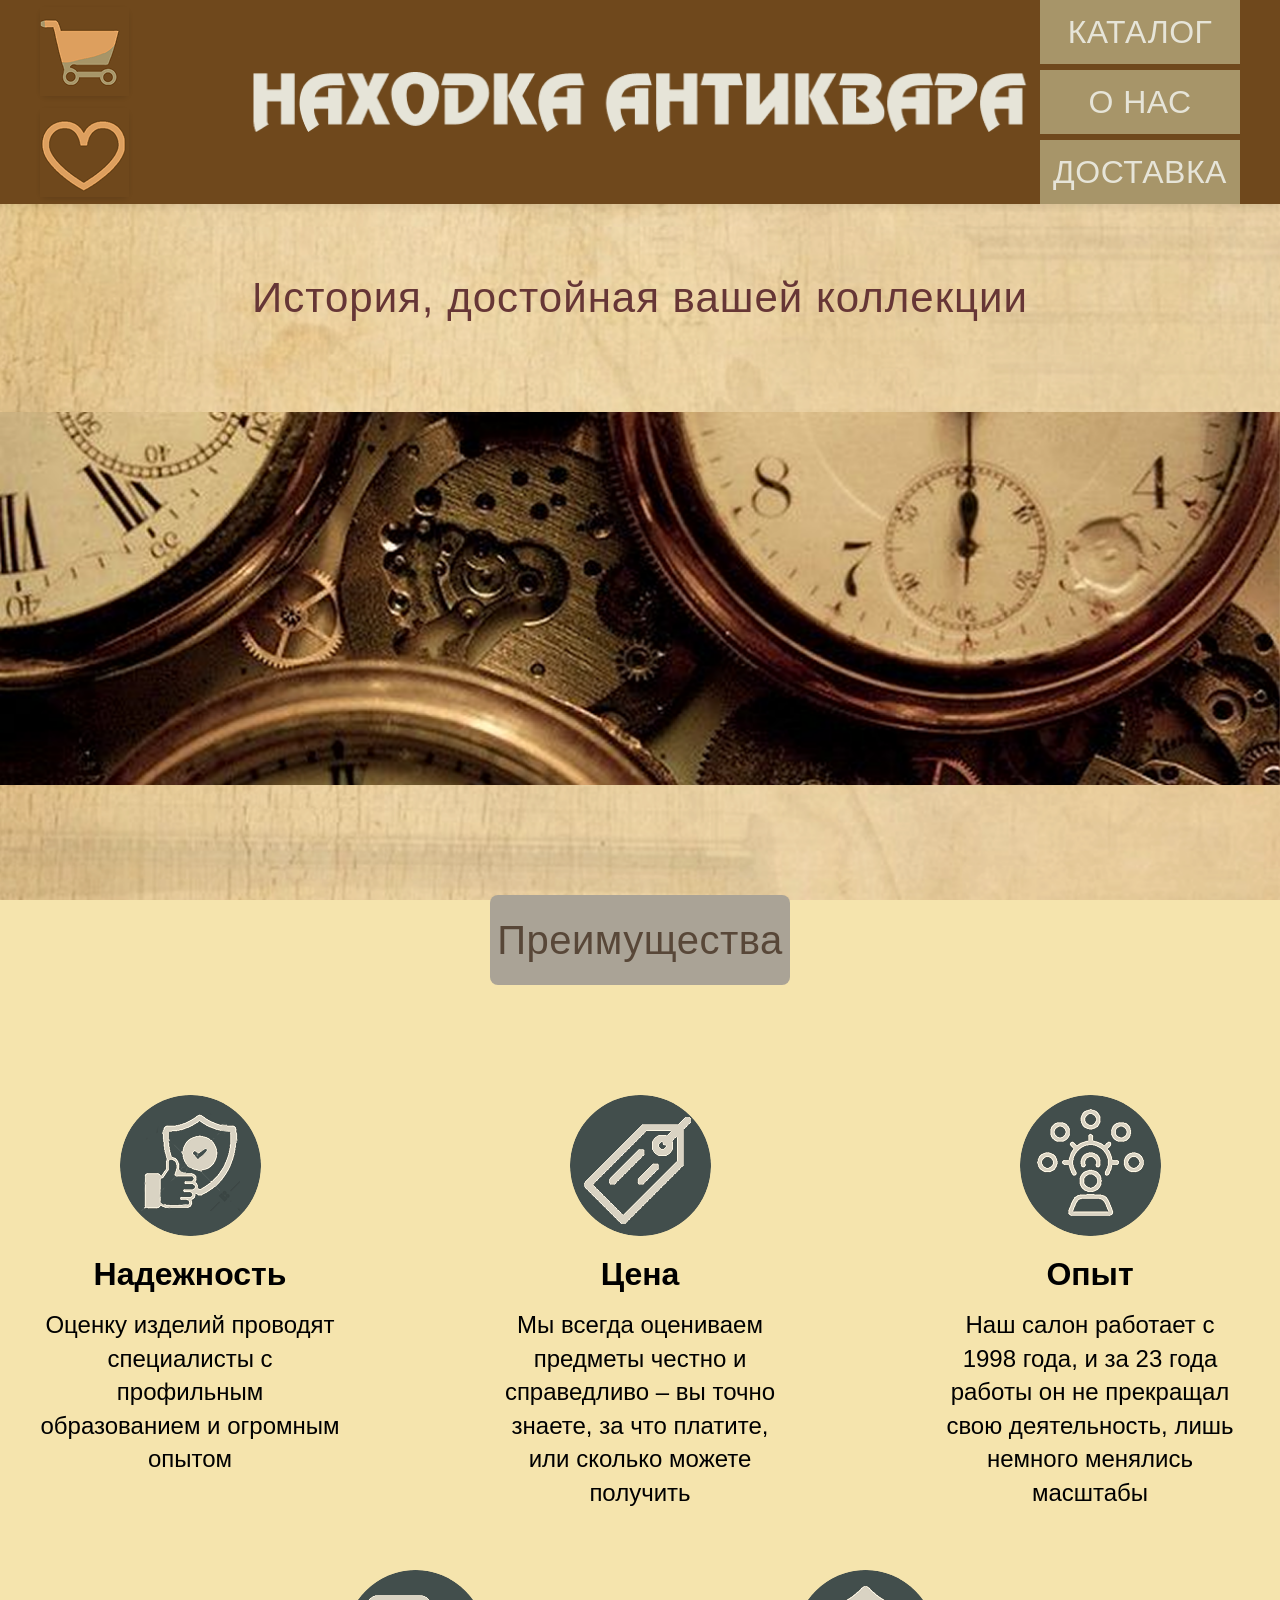
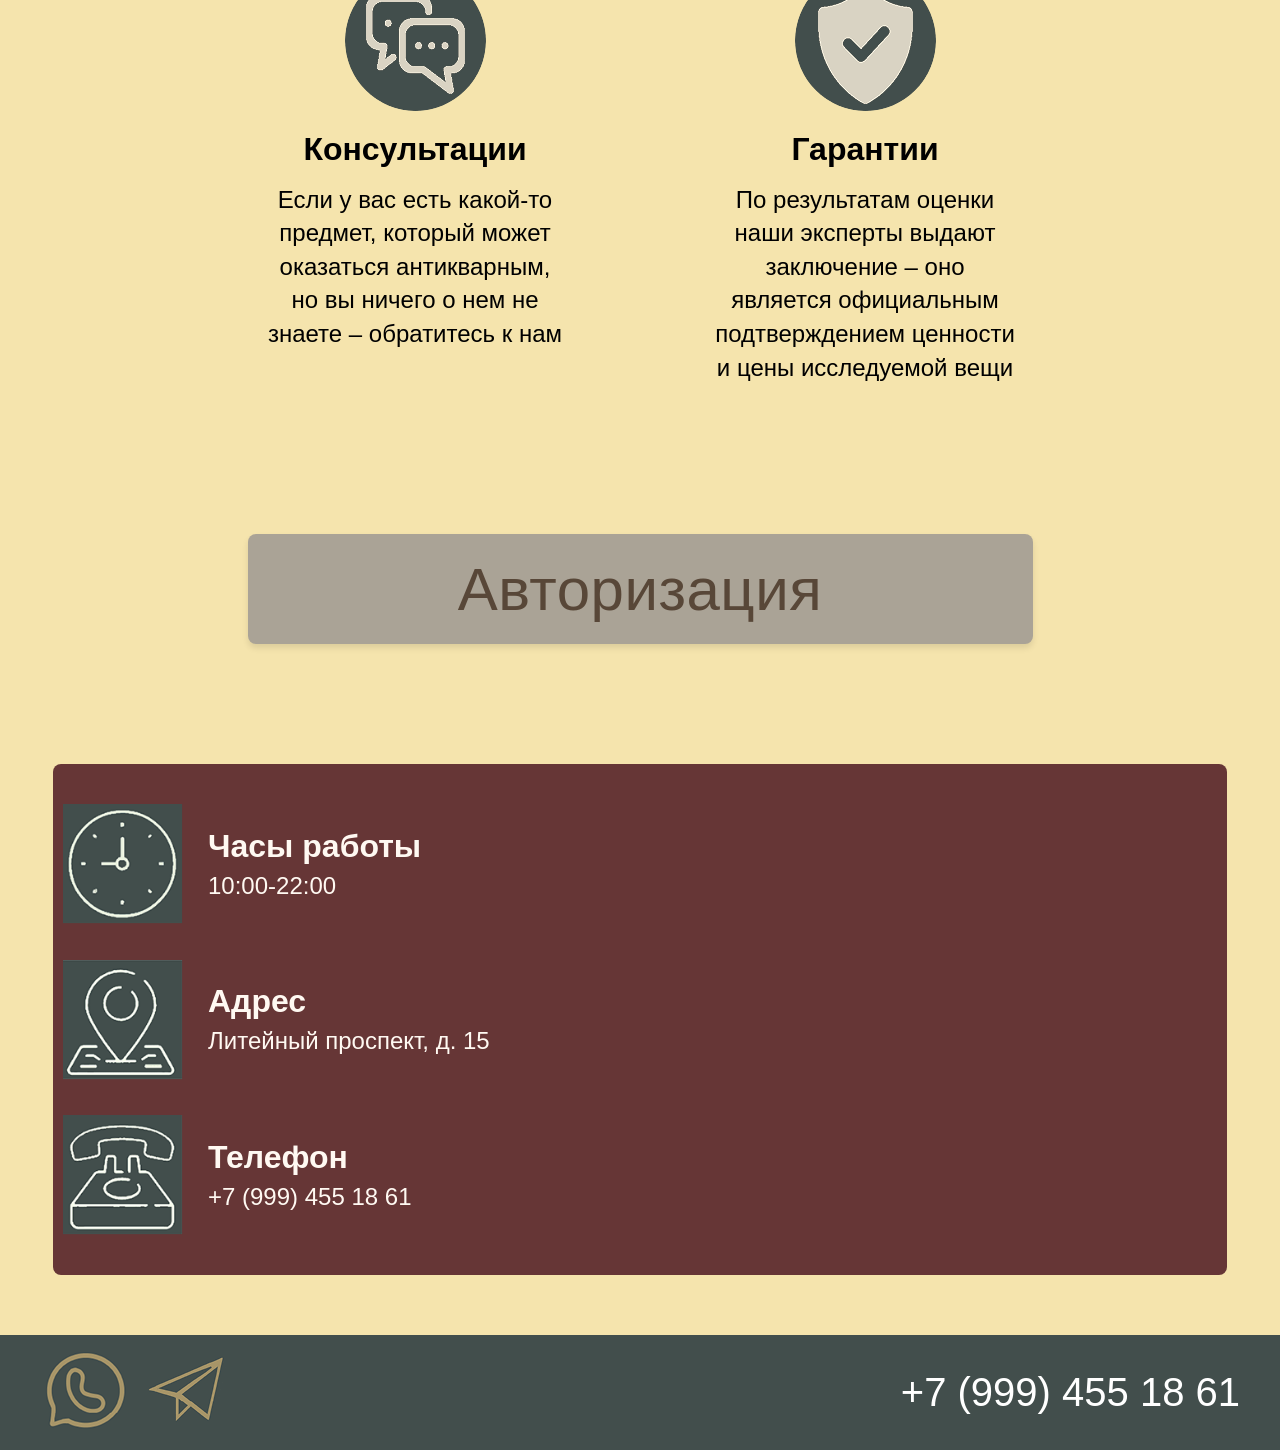
<file: index.html>
<!DOCTYPE html>
<html lang="ru">
<head>
    <meta charset="UTF-8">
    <meta name="viewport" content="width=device-width, initial-scale=1.0, maximum-scale=1.0, user-scalable=yes">
    <title>Главная страница</title>
    <link rel="stylesheet" href="styles.css">
</head>
<body>
    <!-- Шапка сайта -->
    <header class="header">
        <div class="left-buttons">
            <a href="cart.html" class="icon-btn" aria-label="Корзина" style="text-decoration: none;">
    <img src="images/basket.png" alt="basket">
</a>
           <a href="favorites.html" class="icon-btn" aria-label="Избранное" style="text-decoration: none;">
    <img src="images/like.png" alt="like">
</a>
        </div>

        <div class="logo-container">
            <img src="images/logo.png" alt="Логотип">
        </div>

       <div class="right-buttons">
    <a href="catalog.html" style="text-decoration: none;">
        <button class="text-btn">Каталог</button>
    </a>
    <a href="about.html" style="text-decoration: none;">
        <button class="text-btn">О нас</button>
    </a>
    <a href="delivery.html" style="text-decoration: none;">
        <button class="text-btn">Доставка</button>
    </a>
</div>
    </header>

    <!-- Анимированный текст -->
    <section class="hero-text-section">
        <h1 class="typing-text">История, достойная вашей коллекции</h1>
    </section>

<!-- Картинка на всю ширину -->
    <section class="full-width-image-section">
        <img src="images/Clock.png" alt="Часы" class="full-width-image">
    </section>
    
   <!-- Преимущества -->
    <section class="advantages-tag-section">
        <div class="advantages-tag">
            <span class="advantages-tag-text">Преимущества</span>
        </div>
    </section>

    <!-- Блок преимуществ -->
    <section class="advantages-section">
        <!-- Первый ряд -->
        <div class="advantages-row">
            <!-- Надежность -->
            <div class="advantage-item">
                <div class="advantage-image-wrapper">
                    <img src="images/Надежность.png" alt="Надежность" class="advantage-image">
                </div>
                <h3 class="advantage-title">Надежность</h3>
                <p class="advantage-text">Оценку изделий проводят специалисты с профильным образованием и огромным опытом</p>
            </div>
            
            <!-- Цена -->
            <div class="advantage-item">
                <div class="advantage-image-wrapper">
                    <img src="images/Цена.png" alt="Цена" class="advantage-image">
                </div>
                <h3 class="advantage-title">Цена</h3>
                <p class="advantage-text">Мы всегда оцениваем предметы честно и справедливо – вы точно знаете, за что платите, или сколько можете получить</p>
            </div>
            
            <!-- Опыт -->
            <div class="advantage-item">
                <div class="advantage-image-wrapper">
                    <img src="images/Опыт.png" alt="Опыт" class="advantage-image">
                </div>
                <h3 class="advantage-title">Опыт</h3>
                <p class="advantage-text">Наш салон работает с 1998 года, и за 23 года работы он не прекращал свою деятельность, лишь немного менялись масштабы</p>
            </div>
        </div>
        
        <!-- Второй ряд (с отступом 30) -->
        <div class="advantages-row second-row">
            <!-- Консультации -->
            <div class="advantage-item">
                <div class="advantage-image-wrapper">
                    <img src="images/Консультации.png" alt="Консультации" class="advantage-image">
                </div>
                <h3 class="advantage-title">Консультации</h3>
                <p class="advantage-text">Если у вас есть какой-то предмет, который может оказаться антикварным, но вы ничего о нем не знаете – обратитесь к нам</p>
            </div>
            
            <!-- Гарантии -->
            <div class="advantage-item">
                <div class="advantage-image-wrapper">
                    <img src="images/Гарантии.png" alt="Гарантии" class="advantage-image">
                </div>
                <h3 class="advantage-title">Гарантии</h3>
                <p class="advantage-text">По результатам оценки наши эксперты выдают заключение – оно является официальным подтверждением ценности и цены исследуемой вещи</p>
            </div>
        </div>
    </section>

    <!-- Кнопка авторизации -->
    <section class="auth-button-section">
        <div class="auth-button" onclick="openAuthModal()">
    <span class="auth-button-text">Авторизация</span>
</div>
    </section>
 <!-- Блок с картой и контактами -->
    <section class="map-contact-section">
        <div class="map-contact-container">
            <!-- Левая часть с контактами -->
            <div class="contact-info">
                <!-- Часы работы -->
                <div class="contact-item">
                    <img src="images/Часы работы.png" alt="Часы работы" class="contact-icon">
                    <div class="contact-text-block">
                        <h4 class="contact-title">Часы работы</h4>
                        <p class="contact-text">10:00-22:00</p>
                    </div>
                </div>
                
                <!-- Адрес -->
                <div class="contact-item">
                    <img src="images/Адрес.png" alt="Адрес" class="contact-icon">
                    <div class="contact-text-block">
                        <h4 class="contact-title">Адрес</h4>
                        <p class="contact-text">Литейный проспект, д. 15</p>
                    </div>
                </div>
                
                <!-- Телефон -->
                <div class="contact-item">
                    <img src="images/Телефон.png" alt="Телефон" class="contact-icon">
                    <div class="contact-text-block">
                        <h4 class="contact-title">Телефон</h4>
                         <a href="tel:+79994551861" class="contact-text" style="text-decoration: none; color: #FFF9F2;">+7 (999) 455 18 61</a>
                    </div>
                </div>
            </div>
            
            <!-- Правая часть с картой -->
            <div class="map-container">
    <div id="yandexMap" style="width: 100%; height: 100%;"></div>
</div>
        </div>
    </section>


<!-- Подвал сайта -->
    <footer class="footer">
    <div class="footer-left">
        <a href="https://chat.whatsapp.com/BnHddYTeJC20vGCimjl019" target="_blank" class="footer-icon-link">
            <img src="images/Whatsapp.png" alt="WhatsApp" class="footer-icon">
        </a>
        <a href="https://t.me/+VTYAbY_cedFiZDFi" target="_blank" class="footer-icon-link">
            <img src="images/telega.png" alt="Telegram" class="footer-icon">
        </a>
    </div>
    <div class="footer-right">
        <a href="tel:+79994551861" class="phone-number" style="text-decoration: none; color: #FFFFFF;">+7 (999) 455 18 61</a>
    </div>
</footer>
            <!-- Модальное окно авторизации -->
    <div id="authModal" class="auth-modal">
        <div class="auth-modal-content">
            <div class="auth-modal-outer">
                <div class="auth-modal-inner">
                    <!-- Крестик закрытия -->
                    <button class="auth-modal-close" onclick="closeAuthModal()">
                        <span class="auth-close-icon">✕</span>
                    </button>
                    <!-- Верхняя плашка -->
                    <div class="auth-modal-header">
                        <span class="auth-modal-title">Регистрация</span>
                    </div>
                    
                    <!-- Поле Имя пользователя -->
                    <div class="auth-input-wrapper">
                        <input type="text" class="auth-input" id="username" placeholder="Имя пользователя">
                    </div>
                    
                    <!-- Поле Email -->
                    <div class="auth-input-wrapper">
                        <input type="email" class="auth-input" id="email" placeholder="Email address">
                    </div>
                    
                    <!-- Кнопка Вход -->
                    <div class="auth-button-wrapper">
                        <button class="auth-submit-btn" onclick="submitAuth()">Вход</button>
                    </div>
                </div>
            </div>
        </div>
    </div>
<script>
// Открытие модального окна авторизации
function openAuthModal() {
    const modal = document.getElementById('authModal');
    if (!modal) return;
    modal.classList.remove('closing');
    modal.classList.add('show');
    document.body.style.overflow = 'hidden';
}

// Закрытие модального окна авторизации
function closeAuthModal() {
    const modal = document.getElementById('authModal');
    if (!modal) return;
    modal.classList.add('closing');
    
    setTimeout(() => {
        modal.classList.remove('show');
        modal.classList.remove('closing');
        document.body.style.overflow = '';
    }, 600);
}

// Отправка формы авторизации
function submitAuth() {
    const username = document.getElementById('username');
    const email = document.getElementById('email');
    
    if (!username || !email) {
        alert('Пожалуйста, заполните все поля');
        return;
    }
    
    if (!username.value || !email.value) {
        alert('Пожалуйста, заполните все поля');
        return;
    }
    
    alert('Добро пожаловать, ' + username.value + '!');
    closeAuthModal();
}

// Закрытие модального окна авторизации
function closeAuthModal() {
    const modal = document.getElementById('authModal');
    if (!modal) return;
    modal.classList.add('closing');
    
    setTimeout(() => {
        modal.classList.remove('show');
        modal.classList.remove('closing');
        document.body.style.overflow = '';
    }, 600);

}
</script>
<!-- Подключение Яндекс.Карт -->
<script src="https://api-maps.yandex.ru/2.1/?apikey=b6e67c89-3d93-408e-90b5-d7ab7f48cd15&lang=ru_RU" type="text/javascript"></script>
<script type="text/javascript">
    function initMap() {
    var myMap = new ymaps.Map('yandexMap', {
        center: [59.940500, 30.346500], // координаты Литейного проспекта, 15
        zoom: 17,
        controls: ['zoomControl', 'fullscreenControl']
    });
    var myPlacemark = new ymaps.Placemark([59.940500, 30.346500], {
        hintContent: 'Наш салон',
        balloonContent: 'Литейный проспект, д. 15'
    });
    myMap.geoObjects.add(myPlacemark);
}

    ymaps.ready(initMap);
</script>
</body>
</html>
</file>
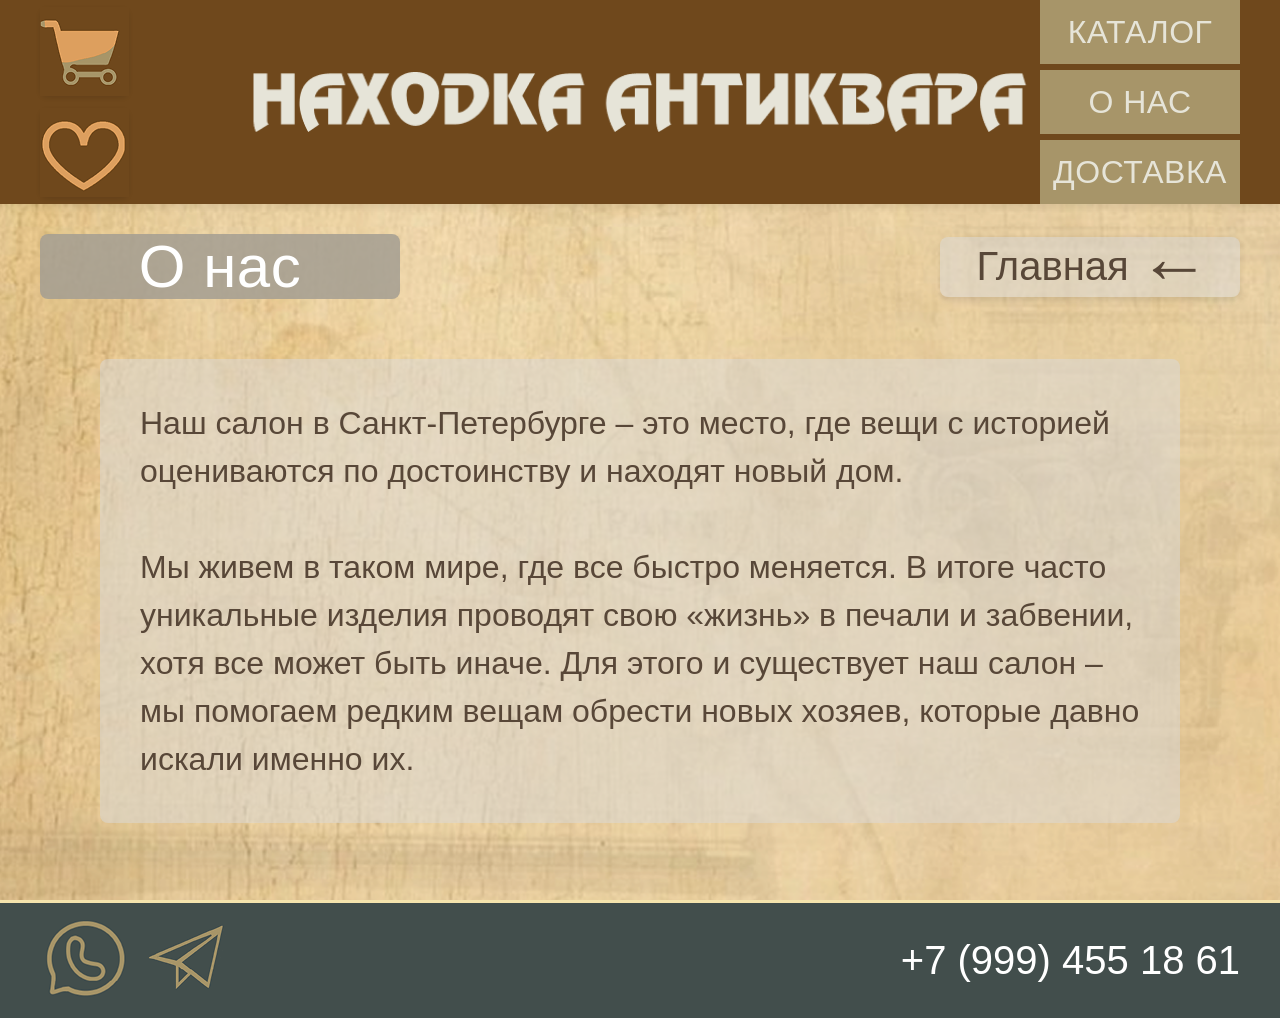
<file: about.html>
<!DOCTYPE html>
<html lang="ru">
<head>
    <meta charset="UTF-8">
    <meta name="viewport" content="width=device-width, initial-scale=1.0, maximum-scale=1.0, user-scalable=yes">
    <title>О нас</title>
    <link rel="stylesheet" href="styles.css">
</head>
<body>
    <!-- Шапка сайта -->
    <header class="header">
        <div class="left-buttons">
            <a href="cart.html" class="icon-btn" aria-label="Корзина" style="text-decoration: none;">
                <img src="images/basket.png" alt="basket">
            </a>
            <a href="favorites.html" class="icon-btn" aria-label="Избранное" style="text-decoration: none;">
                <img src="images/like.png" alt="like">
            </a>
        </div>

        <div class="logo-container">
            <img src="images/logo.png" alt="Логотип">
        </div>

        <div class="right-buttons">
    <a href="catalog.html" style="text-decoration: none;">
        <button class="text-btn">Каталог</button>
    </a>
    <button class="text-btn">О нас</button>
    <a href="delivery.html" style="text-decoration: none;">
        <button class="text-btn">Доставка</button>
    </a>
</div>
    </header>

    <!-- Плашка О нас и кнопка Главная -->
    <section class="about-header-section">
        <div class="about-title-plate">
            <span class="about-title-text">О нас</span>
        </div>
        <a href="index.html" class="about-home-button">
            <span class="about-home-text">Главная</span>
            <span class="about-home-arrow">←</span>
        </a>
    </section>

    <!-- Блок с текстом -->
    <section class="about-text-section">
        <div class="about-text-container">
            <p class="about-text">
                Наш салон в Санкт-Петербурге – это место, где вещи с историей оцениваются по достоинству и находят новый дом.<br><br>
                Мы живем в таком мире, где все быстро меняется. В итоге часто уникальные изделия проводят свою «жизнь» в печали и забвении, хотя все может быть иначе. Для этого и существует наш салон – мы помогаем редким вещам обрести новых хозяев, которые давно искали именно их.
            </p>
        </div>
    </section>

    <!-- Подвал сайта -->
    <footer class="footer">
    <div class="footer-left">
        <a href="https://chat.whatsapp.com/BnHddYTeJC20vGCimjl019" target="_blank" class="footer-icon-link">
            <img src="images/Whatsapp.png" alt="WhatsApp" class="footer-icon">
        </a>
        <a href="https://t.me/+VTYAbY_cedFiZDFi" target="_blank" class="footer-icon-link">
            <img src="images/telega.png" alt="Telegram" class="footer-icon">
        </a>
    </div>
    <div class="footer-right">
        <a href="tel:+79994551861" class="phone-number" style="text-decoration: none; color: #FFFFFF;">+7 (999) 455 18 61</a>
    </div>
</footer>
</body>
</html>
</file>
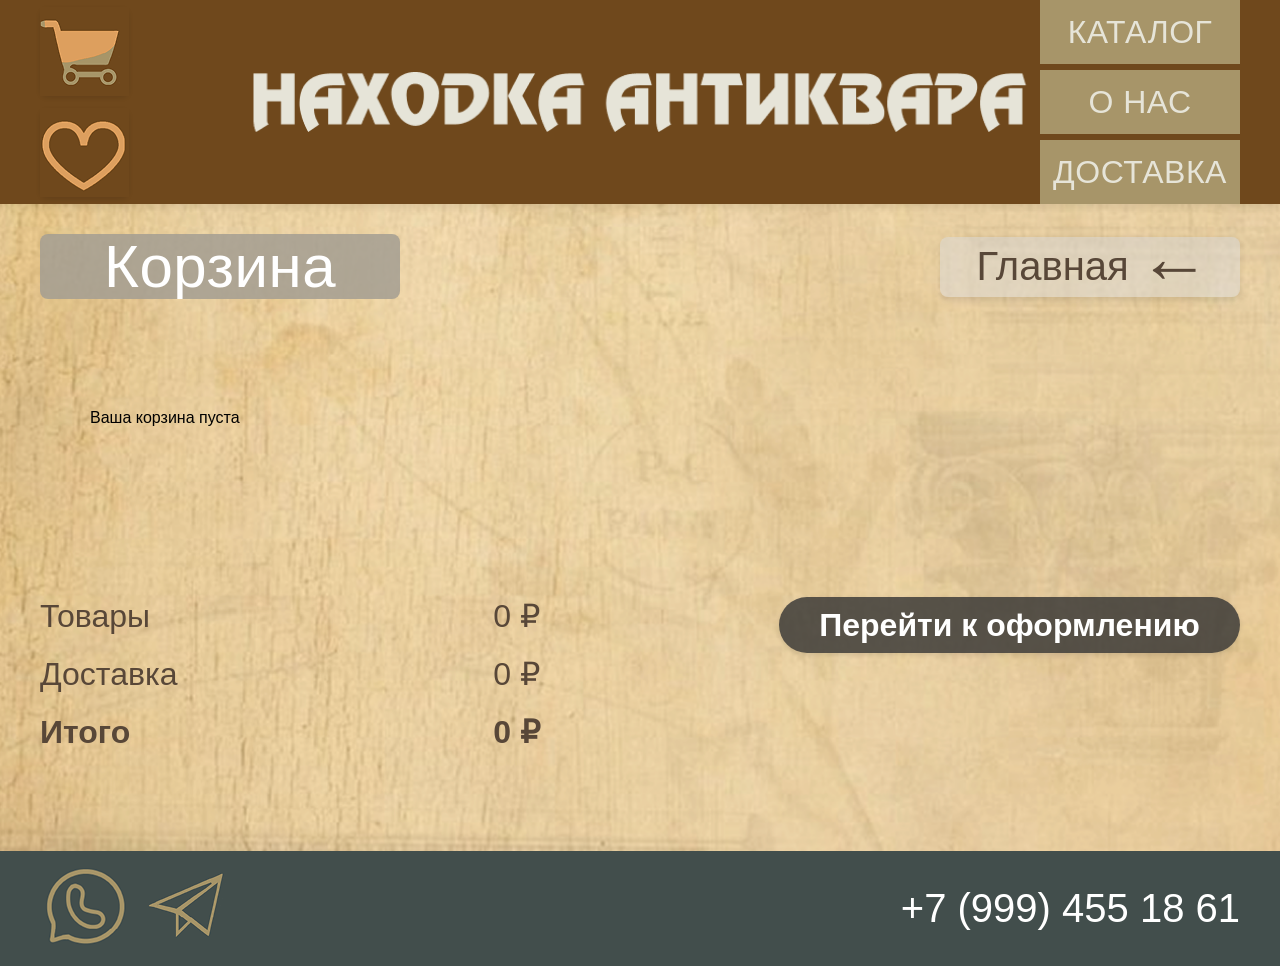
<file: cart.html>
<!DOCTYPE html>
<html lang="ru">
<head>
    <meta charset="UTF-8">
    <meta name="viewport" content="width=device-width, initial-scale=1.0, maximum-scale=1.0, user-scalable=yes">
    <title>Корзина</title>
    <link rel="stylesheet" href="styles.css">
</head>
<body>
    <!-- Шапка сайта -->
    <header class="header">
        <div class="left-buttons">
            <a href="cart.html" class="icon-btn" aria-label="Корзина" style="text-decoration: none;">
                <img src="images/basket.png" alt="basket">
            </a>
            <a href="favorites.html" class="icon-btn" aria-label="Избранное" style="text-decoration: none;">
                <img src="images/like.png" alt="like">
            </a>
        </div>

        <div class="logo-container">
            <img src="images/logo.png" alt="Логотип">
        </div>

        <div class="right-buttons">
            <a href="catalog.html" style="text-decoration: none;">
                <button class="text-btn">Каталог</button>
            </a>
            <a href="about.html" style="text-decoration: none;">
                <button class="text-btn">О нас</button>
            </a>
            <a href="delivery.html" style="text-decoration: none;">
                <button class="text-btn">Доставка</button>
            </a>
        </div>
    </header>

    <!-- Плашка Корзина и кнопка Главная -->
    <section class="cart-header-section">
        <div class="cart-title-plate">
            <span class="cart-title-text">Корзина</span>
        </div>
        <a href="index.html" class="cart-home-button"> 
            <span class="cart-home-text">Главная</span>
            <span class="cart-home-arrow">←</span>
        </a>
    </section>

    <!-- Карусель товаров в корзине -->
    <section class="cart-carousel-section">
        <div class="cart-carousel-container">
            <div class="cart-carousel-track">
                <!-- Товары будут добавляться сюда динамически через JavaScript -->
            </div>
        </div>
    </section>

    <!-- Блок итогов -->
    <section class="cart-summary-section">
        <div class="cart-summary-lines">
            <div class="cart-summary-row">
                <span class="cart-summary-label">Товары</span>
                <span class="cart-summary-value" id="cart-total-goods">0 ₽</span>
            </div>
            <div class="cart-summary-row">
                <span class="cart-summary-label">Доставка</span>
                <span class="cart-summary-value" id="cart-delivery">0 ₽</span>
            </div>
            <div class="cart-summary-row total">
                <span class="cart-summary-label">Итого</span>
                <span class="cart-summary-value" id="cart-total">0 ₽</span>
            </div>
        </div>
        <button class="cart-checkout-btn" onclick="checkout()">Перейти к оформлению</button>
    </section>

    <!-- Подвал сайта -->
    <footer class="footer">
        <div class="footer-left">
            <a href="https://chat.whatsapp.com/BnHddYTeJC20vGCimjl019" target="_blank" class="footer-icon-link">
                <img src="images/Whatsapp.png" alt="WhatsApp" class="footer-icon">
            </a>
            <a href="https://t.me/+VTYAbY_cedFiZDFi" target="_blank" class="footer-icon-link">
                <img src="images/telega.png" alt="Telegram" class="footer-icon">
            </a>
        </div>
        <div class="footer-right">
            <a href="tel:+79994551861" class="phone-number" style="text-decoration: none; color: #FFFFFF;">+7 (999) 455 18 61</a>
        </div>
    </footer>

   <script>
    // Получение корзины из localStorage
    let cart = JSON.parse(localStorage.getItem('cart')) || [];

    // Функция отображения корзины
    function displayCart() {
        const cartContainer = document.querySelector('.cart-carousel-track');
        const totalGoodsSpan = document.getElementById('cart-total-goods');
        const totalSpan = document.getElementById('cart-total');
        
        if (!cartContainer) return;
        
        cartContainer.innerHTML = '';
        let total = 0;
        
        if (cart.length === 0) {
            cartContainer.innerHTML = '<div style="text-align: center; width: 100%; padding: 50px;">Ваша корзина пуста</div>';
            totalGoodsSpan.innerText = '0 ₽';
            totalSpan.innerText = '0 ₽';
            return;
        }
        
        cart.forEach(item => {
            const itemTotal = item.price * item.quantity;
            total += itemTotal;
            
            const cartItem = document.createElement('div');
            cartItem.className = 'cart-product-card';
            cartItem.innerHTML = `
                <img src="${item.image}" alt="${item.name}" class="cart-product-image">
                <div class="cart-product-info">
                    <div class="cart-product-title">${item.name}</div>
                    <div class="cart-product-price">${item.price.toLocaleString()} ₽</div>
                </div>
                <div class="cart-item-quantity">
                    <button onclick="updateQuantity(${item.id}, -1)">-</button>
                    <span>${item.quantity}</span>
                    <button onclick="updateQuantity(${item.id}, 1)">+</button>
                </div>
                <button class="cart-product-remove" onclick="removeFromCart(${item.id})">
                    <img src="images/Trash.png" alt="удалить" class="cart-remove-icon">
                </button>
            `;
            cartContainer.appendChild(cartItem);
        });
        
        const delivery = total > 0 ? 500 : 0;
        totalGoodsSpan.innerText = total.toLocaleString() + ' ₽';
        totalSpan.innerText = (total + delivery).toLocaleString() + ' ₽';
    }
    
    // Обновление количества
    function updateQuantity(id, delta) {
        const itemIndex = cart.findIndex(i => i.id === id);
        if (itemIndex !== -1) {
            cart[itemIndex].quantity += delta;
            if (cart[itemIndex].quantity <= 0) {
                cart.splice(itemIndex, 1);
            }
            localStorage.setItem('cart', JSON.stringify(cart));
            displayCart();
        }
    }
    
    // Удаление товара
    function removeFromCart(id) {
        cart = cart.filter(i => i.id !== id);
        localStorage.setItem('cart', JSON.stringify(cart));
        displayCart();
    }
    
    // Оформление заказа
    function checkout() {
        if (cart.length === 0) {
            alert('Ваша корзина пуста');
        } else {
            alert('Спасибо за заказ! Мы свяжемся с вами.');
            cart = [];
            localStorage.setItem('cart', JSON.stringify(cart));
            displayCart();
        }
    }
    
    // Загрузка корзины при открытии страницы
    displayCart();
</script>
</body>
</html>
</file>
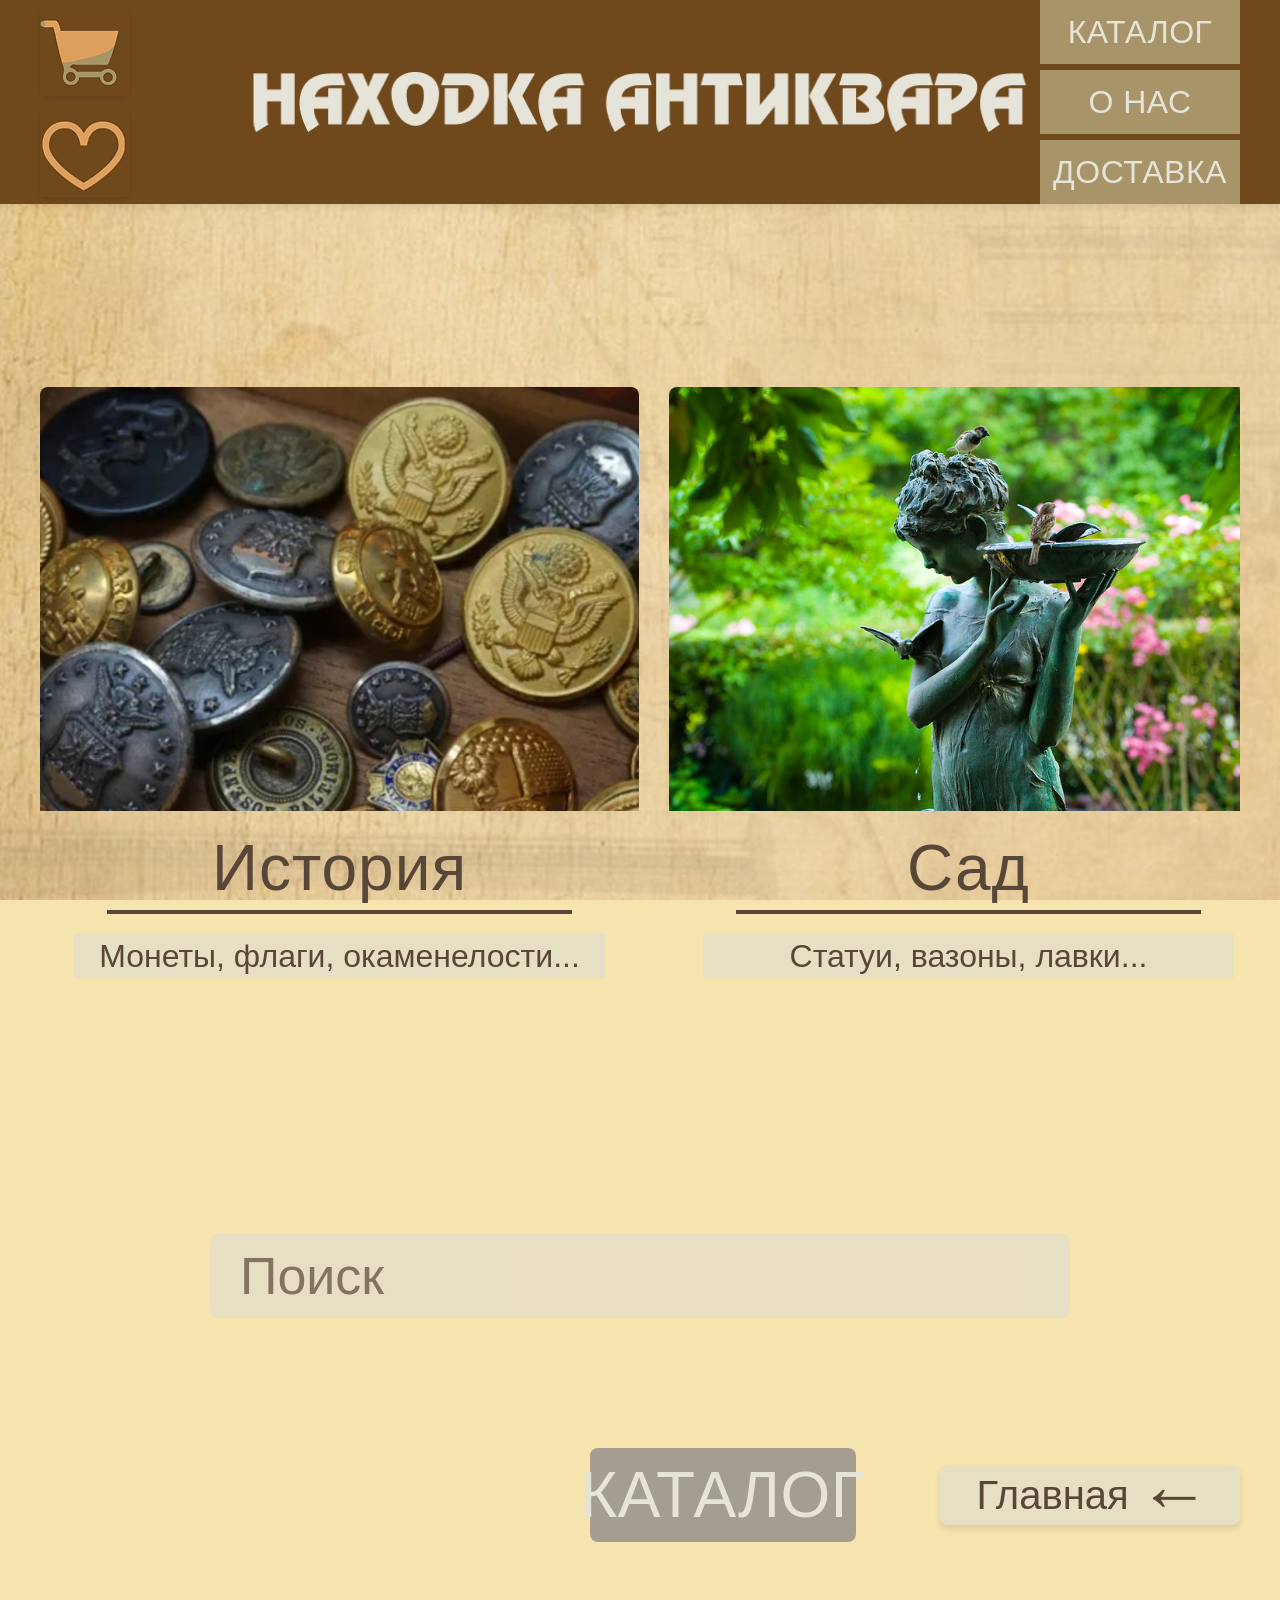
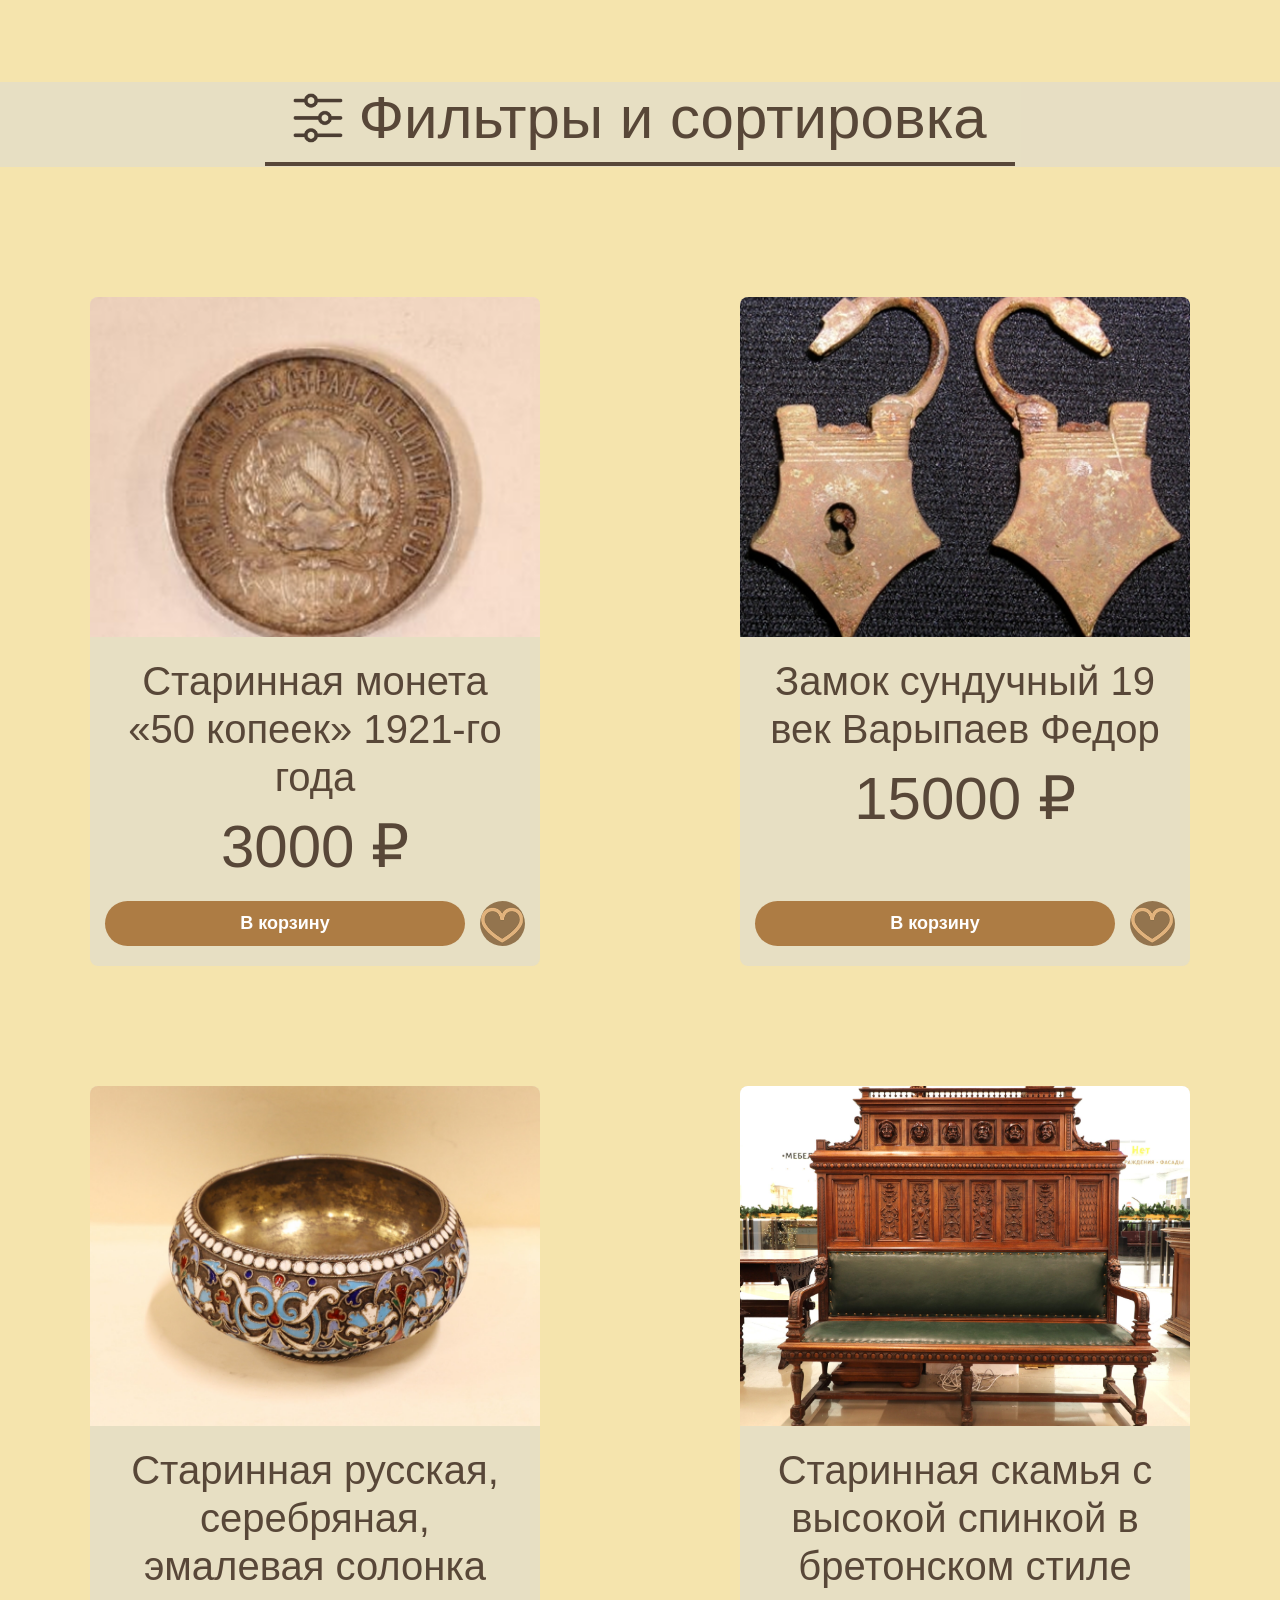
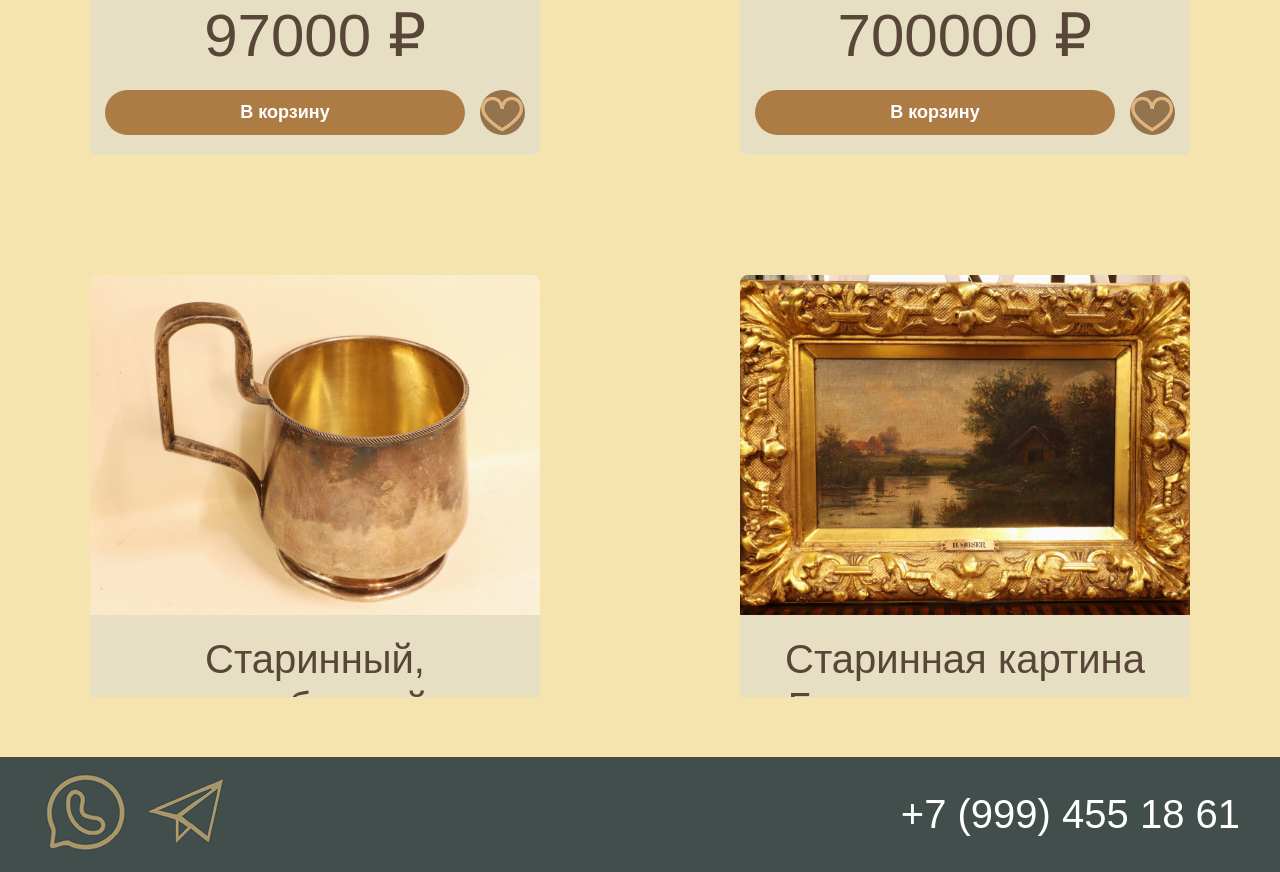
<file: catalog.html>
<!DOCTYPE html>
<html lang="ru">
<head>
    <meta charset="UTF-8">
    <meta name="viewport" content="width=device-width, initial-scale=1.0, maximum-scale=1.0, user-scalable=yes">
    <title>Коллекционные товары</title>
    <link rel="stylesheet" href="styles.css">
</head>
<body>
    <!-- Шапка сайта -->
    <header class="header">
        <div class="left-buttons">
            <a href="cart.html" class="icon-btn" aria-label="Корзина" style="text-decoration: none;">
                <img src="images/basket.png" alt="basket">
            </a>
            <a href="favorites.html" class="icon-btn" aria-label="Избранное" style="text-decoration: none;">
                <img src="images/like.png" alt="like">
            </a>
        </div>
        <div class="logo-container">
            <img src="images/logo.png" alt="Логотип">
        </div>
        <div class="right-buttons">
            <button class="text-btn">Каталог</button>
            <a href="about.html" style="text-decoration: none;"><button class="text-btn">О нас</button></a>
            <a href="delivery.html" style="text-decoration: none;"><button class="text-btn">Доставка</button></a>
        </div>
    </header>

    <!-- Карусель товаров -->
    <section class="carousel-section">
        <div class="carousel-container">
            <div class="carousel-track">
                <div class="product-card">
                    <img src="images/History.png" alt="Историческая коллекция" class="product-image">
                    <h3 class="card-title">История</h3>
                    <div class="card-underline"></div>
                    <div class="card-subtitle">
                        <span class="card-subtitle-text">Монеты, флаги, окаменелости...</span>
                    </div>
                </div>
                <div class="product-card">
                    <img src="images/Garden.jpg" alt="Сад" class="product-image">
                    <h3 class="card-title">Сад</h3>
                    <div class="card-underline"></div>
                    <div class="card-subtitle">
                        <span class="card-subtitle-text">Статуи, вазоны, лавки...</span>
                    </div>
                </div>
                <div class="product-card">
                    <img src="images/Art.png" alt="Картины" class="product-image">
                    <h3 class="card-title">Картины</h3>
                    <div class="card-underline"></div>
                    <div class="card-subtitle">
                        <span class="card-subtitle-text">Живопись, литография, постеры...</span>
                    </div>
                </div>
                <div class="product-card">
                    <img src="images/Мебель.jpg" alt="Мебель" class="product-image">
                    <h3 class="card-title">Мебель</h3>
                    <div class="card-underline"></div>
                    <div class="card-subtitle">
                        <span class="card-subtitle-text">Стулья, шкафы, столы...</span>
                    </div>
                </div>
            </div>
        </div>
    </section>

    <!-- Плашка поиска -->
    <section class="search-section">
        <div class="search-container">
            <input type="text" class="search-input" placeholder="Поиск">
        </div>
    </section>

    <!-- Плашка каталог и кнопка "На главную" -->
    <section class="catalog-section">
        <div class="catalog-plate">
            <span class="catalog-text">Каталог</span>
        </div>
        <a href="index.html" class="home-button">
            <span class="home-text">Главная</span>
            <span class="home-arrow">←</span>
        </a>
    </section>

    <!--фильтры и сортировка-->
    <section class="filter-section" onclick="openFiltersModal()">
        <div class="filter-container">
            <div class="filter-group">
                <img src="images/настройки.png" alt="фильтр" class="filter-icon">
                <span class="filter-text">Фильтры и сортировка</span>
            </div>
            <div class="filter-underline"></div>
        </div>
    </section>

    <!-- Сетка товаров -->
    <section class="products-grid-section">
        <div class="products-grid">
            <div class="product-item">
                <img src="images/Coin.png" alt="Старинная монета" class="product-item-image">
                <div class="product-item-title">Старинная монета «50 копеек» 1921-го года</div>
                <div class="product-item-price">3000 ₽</div>
                <div class="product-item-actions">
                    <button class="product-item-cart" onclick="addToCart(1, 'Старинная монета «50 копеек» 1921-го года', 3000, 'images/coin.png')">В корзину</button>
                    <button class="product-item-like" data-id="1" onclick="toggleLike(this, 1, 'Старинная монета «50 копеек» 1921-го года', 3000, 'images/coin.png')">
                        <img src="images/like.png" alt="like" class="like-icon">
                    </button>
                </div>
            </div>
            <div class="product-item">
                <img src="images/Lock.png" alt="Старинный замок" class="product-item-image">
                <div class="product-item-title">Замок сундучный 19 век Варыпаев Федор</div>
                <div class="product-item-price">15000 ₽</div>
                <div class="product-item-actions">
                    <button class="product-item-cart" onclick="addToCart(2, 'Замок сундучный 19 век Варыпаев Федор', 15000, 'images/Lock.png')">В корзину</button>
                    <button class="product-item-like" data-id="2" onclick="toggleLike(this, 2, 'Замок сундучный 19 век Варыпаев Федор', 15000, 'images/Lock.png')">
                        <img src="images/like.png" alt="like" class="like-icon">
                    </button>
                </div>
            </div>
            <div class="product-item">
                <img src="images/Товар 5.jpg" alt="Старинная солонка" class="product-item-image">
                <div class="product-item-title">Старинная русская, серебряная, эмалевая солонка</div>
                <div class="product-item-price">97000 ₽</div>
                <div class="product-item-actions">
                    <button class="product-item-cart" onclick="addToCart(3, 'Старинная русская, серебряная, эмалевая солонка', 97000, 'images/Товар 5.jpg')">В корзину</button>
                    <button class="product-item-like" data-id="3" onclick="toggleLike(this, 3, 'Старинная русская, серебряная, эмалевая солонка', 97000, 'images/Товар 5.jpg')">
                        <img src="images/like.png" alt="like" class="like-icon">
                    </button>
                </div>
            </div>
            <div class="product-item">
                <img src="images/Товар 6.jpg" alt="Старинная скамья" class="product-item-image">
                <div class="product-item-title">Старинная скамья с высокой спинкой в бретонском стиле</div>
                <div class="product-item-price">700000 ₽</div>
                <div class="product-item-actions">
                    <button class="product-item-cart" onclick="addToCart(4, 'Старинная скамья с высокой спинкой в бретонском стиле', 700000, 'images/Товар 6.jpg')">В корзину</button>
                    <button class="product-item-like" data-id="4" onclick="toggleLike(this, 4, 'Старинная скамья с высокой спинкой в бретонском стиле', 700000, 'images/Товар 6.jpg')">
                        <img src="images/like.png" alt="like" class="like-icon">
                    </button>
                </div>
            </div>
            <div class="product-item">
                <img src="images/Товар 7.jpg" alt="Подстаканник" class="product-item-image">
                <div class="product-item-title">Старинный, серебряный подстаканник 84 пробы</div>
                <div class="product-item-price">22000 ₽</div>
                <div class="product-item-actions">
                    <button class="product-item-cart" onclick="addToCart(5, 'Старинный, серебряный подстаканник 84 пробы', 22000, 'images/Товар 7.jpg')">В корзину</button>
                    <button class="product-item-like" data-id="5" onclick="toggleLike(this, 5, 'Старинный, серебряный подстаканник 84 пробы', 22000, 'images/Товар 7.jpg')">
                        <img src="images/like.png" alt="like" class="like-icon">
                    </button>
                </div>
            </div>
            <div class="product-item">
                <img src="images/Товар 8.jpg" alt="Картина Берег реки" class="product-item-image">
                <div class="product-item-title">Старинная картина «Берег реки», автор - H. MOSER</div>
                <div class="product-item-price">40000 ₽</div>
                <div class="product-item-actions">
                    <button class="product-item-cart" onclick="addToCart(6, 'Старинная картина «Берег реки», автор - H. MOSER', 40000, 'images/Товар 8.jpg')">В корзину</button>
                    <button class="product-item-like" data-id="6" onclick="toggleLike(this, 6, 'Старинная картина «Берег реки», автор - H. MOSER', 40000, 'images/Товар 8.jpg')">
                        <img src="images/like.png" alt="like" class="like-icon">
                    </button>
                </div>
            </div>
        </div>
    </section>

    <!-- Подвал сайта -->
    <footer class="footer">
        <div class="footer-left">
            <a href="https://chat.whatsapp.com/BnHddYTeJC20vGCimjl019" target="_blank" class="footer-icon-link">
                <img src="images/Whatsapp.png" alt="WhatsApp" class="footer-icon">
            </a>
            <a href="https://t.me/+VTYAbY_cedFiZDFi" target="_blank" class="footer-icon-link">
                <img src="images/telega.png" alt="Telegram" class="footer-icon">
            </a>
        </div>
        <div class="footer-right">
            <a href="tel:+79994551861" class="phone-number" style="text-decoration: none; color: #FFFFFF;">+7 (999) 455 18 61</a>
        </div>
    </footer>

    <!-- Модальное окно фильтров -->
    <div id="filtersModal" class="filters-modal">
        <!-- ... содержимое модального окна оставьте как было ... -->
    </div>

    <script>
    // Корзина хранится в localStorage
    let cart = JSON.parse(localStorage.getItem('cart')) || [];
    // Избранное хранится в localStorage
    let favorites = JSON.parse(localStorage.getItem('favorites')) || [];

    // Функция добавления в корзину
    function addToCart(productId, productName, productPrice, productImage) {
        const existingItem = cart.find(item => item.id === productId);
        
        if (existingItem) {
            existingItem.quantity += 1;
        } else {
            cart.push({
                id: productId,
                name: productName,
                price: productPrice,
                image: productImage,
                quantity: 1
            });
        }
        
        localStorage.setItem('cart', JSON.stringify(cart));
        alert('Товар добавлен в корзину!');
    }

    // Функция для кнопки "Понравилось"
    function toggleLike(button, productId, productName, productPrice, productImage) {
        const existingIndex = favorites.findIndex(item => item.id === productId);
        
        if (existingIndex !== -1) {
            favorites.splice(existingIndex, 1);
            button.classList.remove('active');
            alert('Товар удалён из избранного!');
        } else {
            favorites.push({
                id: productId,
                name: productName,
                price: productPrice,
                image: productImage
            });
            button.classList.add('active');
            alert('Товар добавлен в избранное!');
        }
        
        localStorage.setItem('favorites', JSON.stringify(favorites));
    }

    // При загрузке страницы проверяем, какие товары уже в избранном
    function checkFavoritesStatus() {
        const likeButtons = document.querySelectorAll('.product-item-like');
        likeButtons.forEach(button => {
            const productId = parseInt(button.getAttribute('data-id'));
            if (favorites.some(item => item.id === productId)) {
                button.classList.add('active');
            }
        });
    }

    document.addEventListener('DOMContentLoaded', checkFavoritesStatus);
</script>
</body>
</html>
</file>
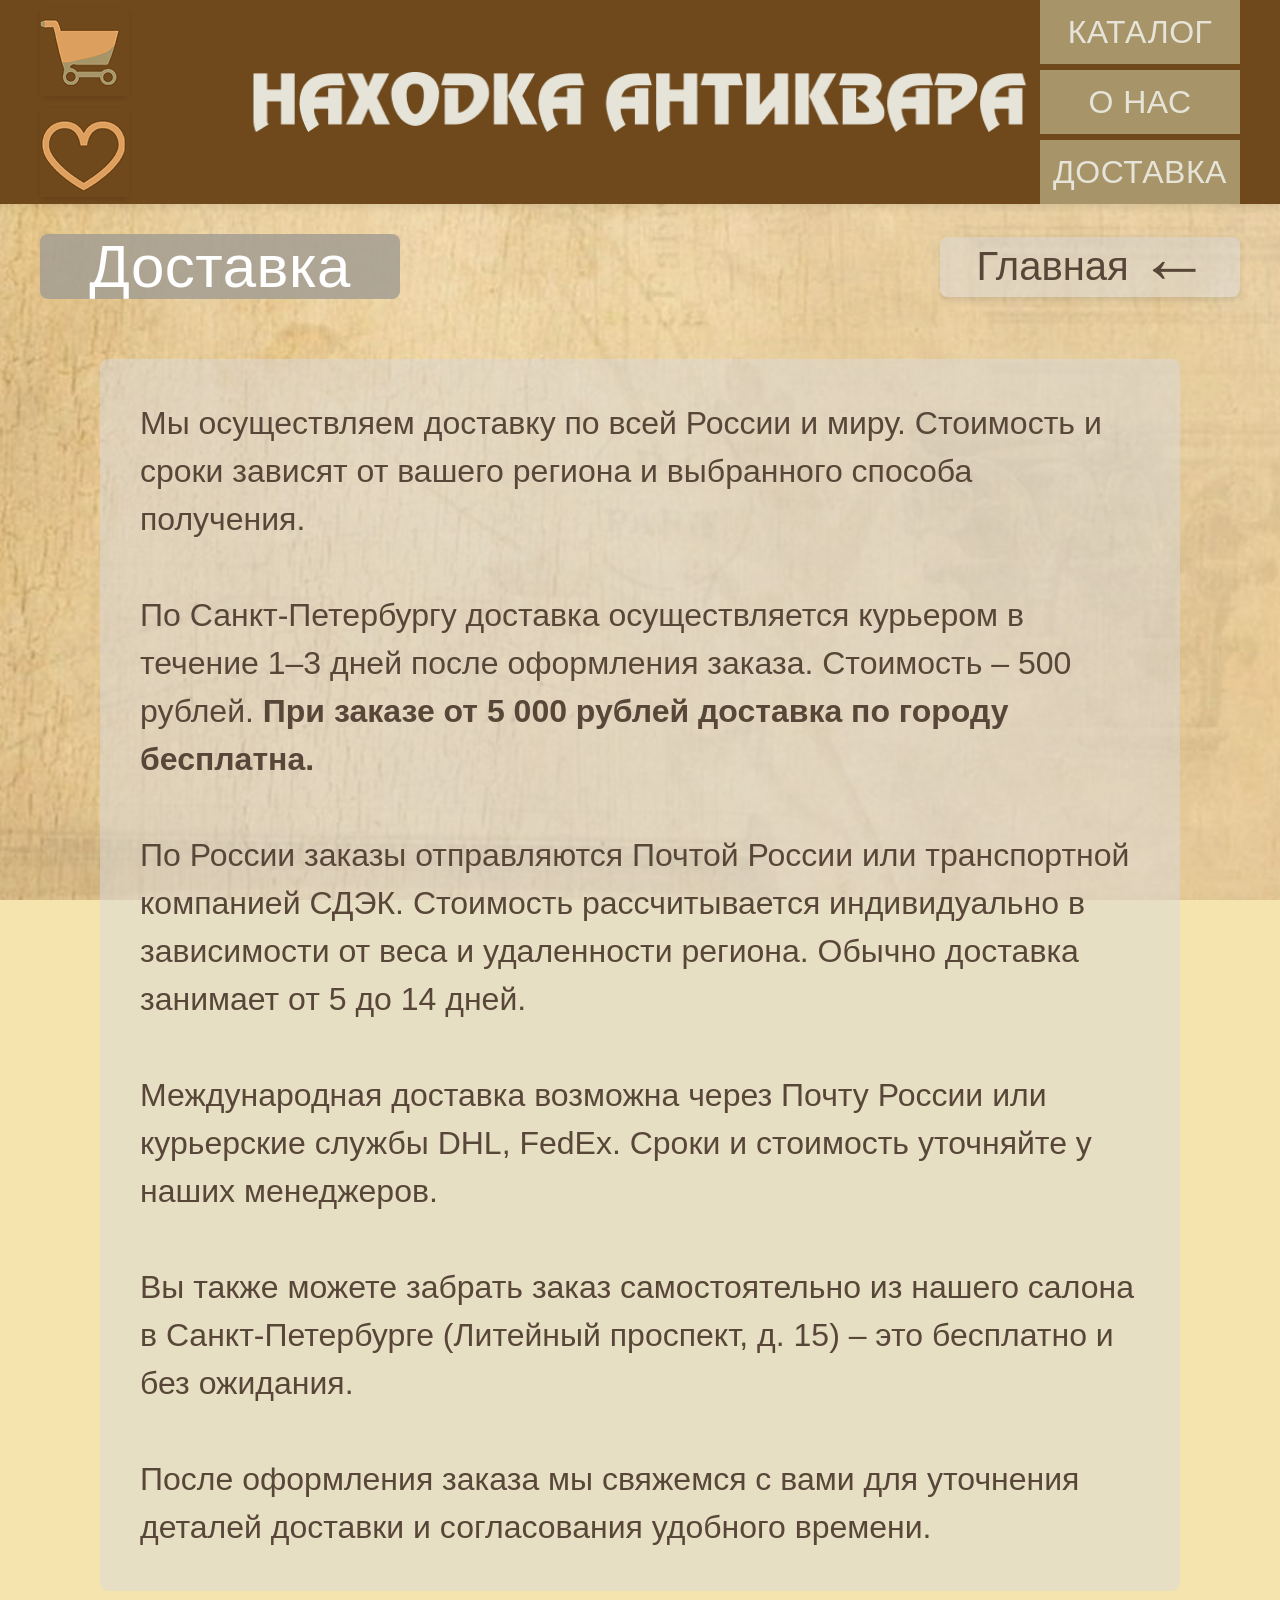
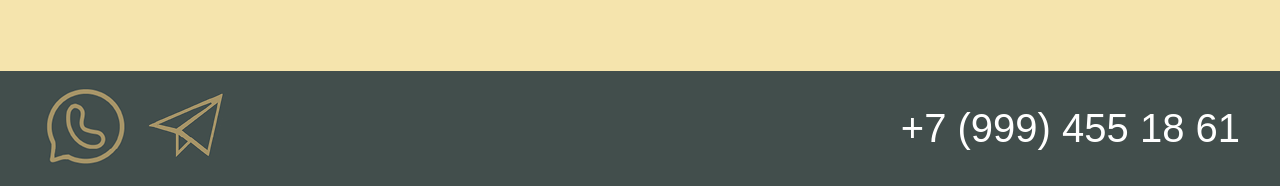
<file: delivery.html>
<!DOCTYPE html>
<html lang="ru">
<head>
    <meta charset="UTF-8">
    <meta name="viewport" content="width=device-width, initial-scale=1.0, maximum-scale=1.0, user-scalable=yes">
    <title>Доставка</title>
    <link rel="stylesheet" href="styles.css">
</head>
<body>
    <!-- Шапка сайта -->
    <header class="header">
        <div class="left-buttons">
            <a href="cart.html" class="icon-btn" aria-label="Корзина" style="text-decoration: none;">
                <img src="images/basket.png" alt="basket">
            </a>
            <a href="favorites.html" class="icon-btn" aria-label="Избранное" style="text-decoration: none;">
                <img src="images/like.png" alt="like">
            </a>
        </div>

        <div class="logo-container">
            <img src="images/logo.png" alt="Логотип">
        </div>

       <div class="right-buttons">
    <a href="catalog.html" style="text-decoration: none;">
        <button class="text-btn">Каталог</button>
    </a>
    <a href="about.html" style="text-decoration: none;">
        <button class="text-btn">О нас</button>
    </a>
    <button class="text-btn">Доставка</button>
</div>
    </header>

    <!-- Плашка Доставка и кнопка Главная -->
    <section class="delivery-header-section">
        <div class="delivery-title-plate">
            <span class="delivery-title-text">Доставка</span>
        </div>
        <a href="index.html" class="delivery-home-button">
            <span class="delivery-home-text">Главная</span>
            <span class="delivery-home-arrow">←</span>
        </a>
    </section>

    <!-- Блок с текстом -->
    <section class="delivery-text-section">
        <div class="delivery-text-container">
            <p class="delivery-text">
                Мы осуществляем доставку по всей России и миру. Стоимость и сроки зависят от вашего региона и выбранного способа получения.<br><br>
                По Санкт-Петербургу доставка осуществляется курьером в течение 1–3 дней после оформления заказа. Стоимость – 500 рублей. <strong>При заказе от 5 000 рублей доставка по городу бесплатна.</strong><br><br>
                По России заказы отправляются Почтой России или транспортной компанией СДЭК. Стоимость рассчитывается индивидуально в зависимости от веса и удаленности региона. Обычно доставка занимает от 5 до 14 дней.<br><br>
                Международная доставка возможна через Почту России или курьерские службы DHL, FedEx. Сроки и стоимость уточняйте у наших менеджеров.<br><br>
                Вы также можете забрать заказ самостоятельно из нашего салона в Санкт-Петербурге (Литейный проспект, д. 15) – это бесплатно и без ожидания.<br><br>
                После оформления заказа мы свяжемся с вами для уточнения деталей доставки и согласования удобного времени.
            </p>
        </div>
    </section>

    <!-- Подвал сайта -->
    <footer class="footer">
    <div class="footer-left">
        <a href="https://chat.whatsapp.com/BnHddYTeJC20vGCimjl019" target="_blank" class="footer-icon-link">
            <img src="images/Whatsapp.png" alt="WhatsApp" class="footer-icon">
        </a>
        <a href="https://t.me/+VTYAbY_cedFiZDFi" target="_blank" class="footer-icon-link">
            <img src="images/telega.png" alt="Telegram" class="footer-icon">
        </a>
    </div>
    <div class="footer-right">
        <a href="tel:+79994551861" class="phone-number" style="text-decoration: none; color: #FFFFFF;">+7 (999) 455 18 61</a>
    </div>
</footer>
</body>
</html>
</file>
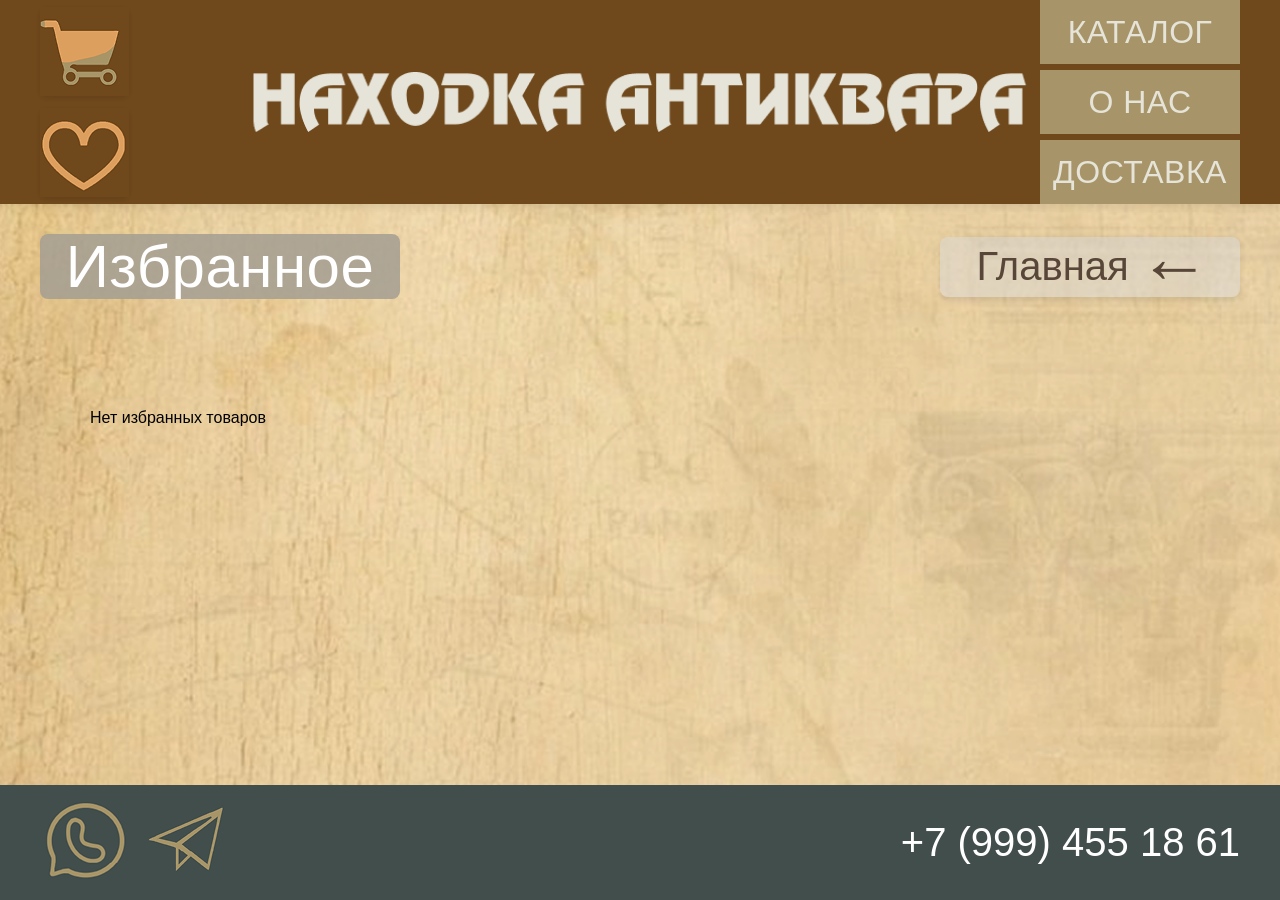
<file: favorites.html>
<!DOCTYPE html>
<html lang="ru">
<head>
    <meta charset="UTF-8">
    <meta name="viewport" content="width=device-width, initial-scale=1.0, maximum-scale=1.0, user-scalable=yes">
    <title>Избранное</title>
    <link rel="stylesheet" href="styles.css">
</head>
<body>
    <!-- Шапка сайта -->
    <header class="header">
        <div class="left-buttons">
            <a href="cart.html" class="icon-btn" aria-label="Корзина" style="text-decoration: none;">
                <img src="images/basket.png" alt="basket">
            </a>
            <a href="favorites.html" class="icon-btn" aria-label="Избранное" style="text-decoration: none;">
                <img src="images/like.png" alt="like">
            </a>
        </div>

        <div class="logo-container">
            <img src="images/logo.png" alt="Логотип">
        </div>

        <div class="right-buttons">
            <a href="catalog.html" style="text-decoration: none;">
                <button class="text-btn">Каталог</button>
            </a>
            <a href="about.html" style="text-decoration: none;">
                <button class="text-btn">О нас</button>
            </a>
            <a href="delivery.html" style="text-decoration: none;">
                <button class="text-btn">Доставка</button>
            </a>
        </div>
    </header>

    <!-- Плашка Избранное и кнопка Главная -->
    <section class="favorites-header-section">
        <div class="favorites-title-plate">
            <span class="favorites-title-text">Избранное</span>
        </div>
        <a href="index.html" class="favorites-home-button">
            <span class="favorites-home-text">Главная</span>
            <span class="favorites-home-arrow">←</span>
        </a>
    </section>

    <!-- Карусель избранного -->
    <section class="favorites-carousel-section">
        <div class="favorites-carousel-container">
            <div class="favorites-carousel-track">
                <!-- Товары будут добавляться сюда динамически через JavaScript -->
            </div>
        </div>
    </section>

    <!-- Подвал сайта -->
    <footer class="footer">
        <div class="footer-left">
            <a href="https://chat.whatsapp.com/BnHddYTeJC20vGCimjl019" target="_blank" class="footer-icon-link">
                <img src="images/Whatsapp.png" alt="WhatsApp" class="footer-icon">
            </a>
            <a href="https://t.me/+VTYAbY_cedFiZDFi" target="_blank" class="footer-icon-link">
                <img src="images/telega.png" alt="Telegram" class="footer-icon">
            </a>
        </div>
        <div class="footer-right">
            <a href="tel:+79994551861" class="phone-number" style="text-decoration: none; color: #FFFFFF;">+7 (999) 455 18 61</a>
        </div>
    </footer>

    <script>
        // Прокрутка карусели колесиком мыши
        const favoritesCarousel = document.querySelector('.favorites-carousel-container');
        if (favoritesCarousel) {
            favoritesCarousel.addEventListener('wheel', function(e) {
                e.preventDefault();
                this.scrollLeft += e.deltaY;
            });
        }

        // Получение избранного из localStorage
        let favorites = JSON.parse(localStorage.getItem('favorites')) || [];

        // Функция отображения избранного
        function displayFavorites() {
            const container = document.querySelector('.favorites-carousel-track');
            if (!container) return;
            
            container.innerHTML = '';
            
            if (favorites.length === 0) {
                container.innerHTML = '<div style="text-align: center; width: 100%; padding: 50px;">Нет избранных товаров</div>';
                return;
            }
            
            favorites.forEach(item => {
                const card = document.createElement('div');
                card.className = 'favorites-product-card';
                card.innerHTML = `
                    <img src="${item.image}" alt="${item.name}" class="favorites-product-image">
                    <div class="favorites-product-price">${item.price.toLocaleString()} ₽</div>
                    <div class="favorites-product-description">${item.name}</div>
                    <div class="favorites-product-actions">
                        <button class="favorites-cart-btn" onclick="addToCartFromFav(${item.id})">В корзину</button>
                        <button class="favorites-like-btn active" onclick="removeFromFav(${item.id})">
                            <img src="images/like.png" alt="like" class="favorites-like-icon">
                        </button>
                    </div>
                `;
                container.appendChild(card);
            });
        }

        // Удаление из избранного
        function removeFromFav(id) {
            favorites = favorites.filter(item => item.id !== id);
            localStorage.setItem('favorites', JSON.stringify(favorites));
            displayFavorites();
            alert('Товар удалён из избранного');
        }

        // Добавление в корзину из избранного
        function addToCartFromFav(productId) {
            const item = favorites.find(i => i.id === productId);
            if (item) {
                let cart = JSON.parse(localStorage.getItem('cart')) || [];
                const existingItem = cart.find(i => i.id === productId);
                
                if (existingItem) {
                    alert('Этот товар уже в корзине!');
                    return;
                }
                
                cart.push({
                    id: item.id,
                    name: item.name,
                    price: item.price,
                    image: item.image
                });
                
                localStorage.setItem('cart', JSON.stringify(cart));
                alert('Товар добавлен в корзину!');
            }
        }

        // Загрузка избранного при открытии страницы
        displayFavorites();
    </script>
</body>
</html>
</file>
<file: styles.css>
/* ===== ГЛОБАЛЬНЫЕ НАСТРОЙКИ ===== */
* {
    margin: 0;
    padding: 0;
    box-sizing: border-box;
}

body {
    margin: 0;
    min-height: 100vh;
    position: relative;
    background-color: #F5E4AD;
    display: flex;
    flex-direction: column;
    font-family: 'Century Gothic', sans-serif;
}

/* Картинка-наложение (фон с прозрачностью) */
body::after {
    content: "";
    position: fixed;
    top: 0;
    left: 0;
    width: 100%;
    height: 100%;
    background-image: url('images/background.png');
    background-repeat: no-repeat;
    background-position: center;
    background-size: cover;
    opacity: 0.85;
    pointer-events: none;
    z-index: 1;
}

/* Весь контент поверх картинки */
.header, .content, main, footer, section, nav, div {
    position: relative;
    z-index: 2;
}

/* ===== ШАПКА ===== */
.header {
    height: 204px;
    background-color: #6F481C;
    width: 100%;
    display: flex;
    align-items: center;
    justify-content: space-between;
    padding: 0 40px;
    z-index: 2;
    box-shadow: 0 2px 10px rgba(0,0,0,0.1);
}

.left-buttons {
    display: flex;
    flex-direction: column;
    gap: 12px;
    flex-shrink: 0;
}

.icon-btn {
    width: 89px;
    height: 89px;
    background-color: #6F481C;
    border: none;
    display: flex;
    align-items: center;
    justify-content: center;
    cursor: pointer;
    transition: opacity 0.2s;
    padding: 0;
}

.icon-btn:hover {
    opacity: 0.9;
}

.icon-btn img {
    width: 100%;
    height: 100%;
    object-fit: contain;
}

.logo-container {
    position: absolute;
    left: 50%;
    transform: translateX(-50%);
    width: 773px;
    height: 62px;
}

.logo-container img {
    width: 100%;
    height: 100%;
    object-fit: contain;
    display: block;
}

.right-buttons {
    display: flex;
    flex-direction: column;
    gap: 6px;
    flex-shrink: 0;
}

.text-btn {
    width: 200px;
    height: 64px;
    background-color: rgba(223, 226, 181, 0.5);
    border: none;
    display: flex;
    align-items: center;
    justify-content: center;
    font-family: 'Century Gothic', sans-serif;
    font-size: 32px;
    font-weight: 400;
    color: #E6E4D8;
    cursor: pointer;
    transition: background-color 0.2s;
    text-transform: uppercase;
    letter-spacing: 0.5px;
    line-height: 1;
    padding: 0 5px;
    white-space: nowrap;
}

.text-btn:hover {
    background-color: rgba(223, 226, 181, 0.7);
}

/* ===== КАРУСЕЛЬ ===== */
.carousel-section {
    margin-top: 183px;
    margin-bottom: 60px;
    padding: 0 40px;
    position: relative;
    z-index: 2;
}

.carousel-container {
    width: 100%;
    overflow-x: auto;
    overflow-y: hidden;
    white-space: nowrap;
    padding-bottom: 20px;
    scrollbar-width: thin;
    scrollbar-color: #584738 #D9D9D9;
}

.carousel-container::-webkit-scrollbar {
    height: 8px;
}

.carousel-container::-webkit-scrollbar-track {
    background: #D9D9D9;
    border-radius: 10px;
}

.carousel-container::-webkit-scrollbar-thumb {
    background: #584738;
    border-radius: 10px;
}

.carousel-track {
    display: inline-flex;
    gap: 30px;
}

.product-card {
    width: 599px;
    flex-shrink: 0;
    display: flex;
    flex-direction: column;
}

.product-image {
    width: 100%;
    height: 424px;
    object-fit: cover;
    display: block;
    border-radius: 8px 8px 0 0;
}

.card-title {
    font-family: 'Impact', sans-serif;
    font-size: 64px;
    color: #584738;
    margin: 20px 0 5px 0;
    text-align: center;
    font-weight: normal;
    letter-spacing: 1px;
    width: 100%;
}

.card-underline {
    width: 465px;
    height: 4px;
    background-color: #584738;
    margin: 0 auto 20px auto;
}

.card-subtitle {
    width: 531px;
    height: 44px;
    background-color: rgba(217, 217, 217, 0.5);
    display: flex;
    align-items: center;
    justify-content: center;
    margin: 0 auto;
}

.card-subtitle-text {
    font-family: 'Century Gothic', sans-serif;
    font-size: 32px;
    color: #584738;
    font-weight: 400;
    white-space: nowrap;
}

/* ===== ПЛАШКА ПОИСКА ===== */
.search-section {
    margin-top: 176px;
    margin-bottom: 60px;
    padding: 0 40px;
    position: relative;
    z-index: 2;
    display: flex;
    justify-content: center;
}

.search-container {
    width: 860px;
    height: 84px;
    background-color: rgba(217, 217, 217, 0.5);
    display: flex;
    align-items: center;
    border-radius: 8px;
}

.search-input {
    width: 100%;
    height: 100%;
    background: transparent;
    border: none;
    outline: none;
    font-family: 'Century Gothic', sans-serif;
    font-size: 52px;
    color: #584738;
    font-weight: 400;
    padding-left: 30px;
    padding-right: 20px;
}

.search-input::placeholder {
    color: #584738;
    opacity: 0.7;
    font-family: 'Century Gothic', sans-serif;
    font-size: 52px;
}

.search-input:focus {
    outline: none;
}

/* ===== ПЛАШКА КАТАЛОГ ===== */
.catalog-section {
    margin-top: 70px;
    margin-bottom: 60px;
    padding: 0 40px;
    position: relative;
    z-index: 2;
    display: flex;
    justify-content: flex-start;
    align-items: center;
    gap: 30px;
    flex-wrap: wrap;
}

.catalog-plate {
    width: 266px;
    height: 94px;
    background-color: #A49E92;
    display: flex;
    align-items: center;
    justify-content: center;
    border-radius: 8px;
     margin-left: 550px;
}

.catalog-text {
    font-family: 'Impact', sans-serif;
    font-size: 64px;
    color: #E6E4D8;
    font-weight: normal;
    letter-spacing: 0.5px;
    text-transform: uppercase;
}

/* Кнопка "Главная" */
.home-button {
    width: 300px;
    height: 60px;
    background-color: rgba(217, 217, 217, 0.5);
    display: flex;
    align-items: center;
    justify-content: center;
    border-radius: 8px;
    gap: 15px;
    padding: 0 20px;
    text-decoration: none; /* убирает подчеркивание */
    border: none; /* убирает границу */
    outline: none; /* убирает обводку */
    cursor: pointer;
    transition: all 0.3s ease;
    box-shadow: 0 4px 6px rgba(0, 0, 0, 0.1);
    margin-left: auto; /* прижимает к правому краю */
    margin-top: 0;
    color: inherit; /* наследует цвет текста */
}

.home-text {
    font-family: 'Century Gothic', sans-serif;
    font-size: 40px;
    color: #584738;
    font-weight: 400;
    white-space: nowrap;
    transition: color 0.3s ease;
}

.home-arrow {
    font-family: 'Arial', sans-serif;
    font-size: 60px;
    color: #584738;
    line-height: 1;
    font-weight: 400;
    display: inline-block;
    transform: scale(1.2);
    transition: transform 0.3s ease;
}

/* Убираем фиолетовое подчеркивание для всех состояний */
.home-button:link,
.home-button:visited,
.home-button:hover,
.home-button:active {
    text-decoration: none;
    color: inherit;
}

/* Анимация при наведении - загорается */
.home-button:hover {
    background-color: rgba(237, 237, 237, 0.8);
    transform: translateY(-2px);
    box-shadow: 0 8px 15px rgba(88, 71, 56, 0.4);
}

.home-button:hover .home-text {
    color: #4a3d30;
}

.home-button:hover .home-arrow {
    transform: scale(1.3);
}

/* Анимация при клике - увеличивается и загорается */
.home-button:active {
    transform: scale(1.05);
    background-color: rgba(247, 247, 247, 0.9);
    box-shadow: 0 0 25px rgba(88, 71, 56, 0.8);
    transition: all 0.1s ease;
}

/* ===== ПЛАШКА ФИЛЬТРЫ ===== */
.filter-section {
    margin-top: 80px;
    margin-bottom: 60px;
    width: 100%;
    position: relative;
    z-index: 2;
}

.filter-container {
    width: 100%;
    height: 85px;
    background-color: rgba(217, 217, 217, 0.5);
    display: flex;
    flex-direction: column;
    align-items: center;
    justify-content: center;
    position: relative;
}

.filter-group {
    display: flex;
    align-items: center;
    justify-content: center;
    gap: 15px;
    margin-bottom: 5px;
    flex-wrap: wrap;
}

.filter-icon {
    width: 50px;
    height: 50px;
    object-fit: contain;
}

.filter-text {
    font-family: 'Century Gothic', sans-serif;
    font-size: 60px;
    color: #584738;
    font-weight: 400;
    white-space: nowrap;
}

.filter-underline {
    width: 750px;
    height: 4px;
    background-color: #584738;
    margin-top: 5px;
}

/* ===== СЕТКА ТОВАРОВ ===== */
.products-grid-section {
    margin-top: 70px;
    margin-bottom: 60px;
    padding: 0 40px;
    position: relative;
    z-index: 2;
    max-height: 800px;
    overflow-y: auto;
    scrollbar-width: thin;
    scrollbar-color: #584738 #D9D9D9;
}

.products-grid-section::-webkit-scrollbar {
    width: 8px;
}

.products-grid-section::-webkit-scrollbar-track {
    background: #D9D9D9;
    border-radius: 10px;
}

.products-grid-section::-webkit-scrollbar-thumb {
    background: #584738;
    border-radius: 10px;
}

.products-grid {
    display: grid;
    grid-template-columns: repeat(2, 1fr);
    row-gap: 120px;
    column-gap: 100px;
    justify-items: center;
}

.product-item {
    width: 450px;
    height: 600px;
    background-color: rgba(217, 217, 217, 0.5);
    display: flex;
    flex-direction: column;
    border-radius: 8px;
    overflow: hidden;
}

.product-item-image {
    width: 100%;
    height: 340px;
    object-fit: cover;
    display: block;
}

.product-item-title {
    font-family: 'Century Gothic', sans-serif;
    font-size: 40px;
    color: #584738;
    font-weight: 400;
    text-align: center;
    margin: 20px 0 10px 0;
    padding: 0 15px;
    white-space: normal;
    word-wrap: break-word;
    overflow-wrap: break-word;
    line-height: 1.2;
}

.product-item-price {
    font-family: 'Impact', sans-serif;
    font-size: 60px;
    color: #584738;
    font-weight: 400;
    text-align: center;
    margin-top: auto;
    margin-bottom: 25px;
}

/* ===== ПОДВАЛ ===== */
.footer {
    height: 115px;
    background-color: #424E4C;
    width: 100%;
    display: flex;
    align-items: center;
    justify-content: space-between;
    padding: 0 40px;
    position: relative;
    z-index: 2;
    margin-top: auto;
}

.footer-left {
    display: flex;
    gap: 20px;
    align-items: center;
}

.footer-icon {
    width: 89px;
    height: 89px;
    object-fit: contain;
    display: block;
}

.footer-right {
    display: flex;
    align-items: center;
}

.phone-number {
    font-family: 'Century Gothic', sans-serif;
    font-size: 40px;
    font-weight: 400;
    color: #FFFFFF;
    white-space: nowrap;
}

main.content {
    flex: 1;
}

/* ===== АДАПТАЦИЯ ДЛЯ МОБИЛЬНЫХ УСТРОЙСТВ ===== */
@media screen and (max-width: 768px) {
    /* Шапка */
    .header {
        height: auto;
        flex-direction: column;
        padding: 20px;
        gap: 20px;
    }

    .left-buttons {
        flex-direction: row;
        order: 2;
        width: 100%;
        justify-content: center;
    }

    .logo-container {
        position: static;
        transform: none;
        width: 100%;
        height: auto;
        margin: 10px 0;
    }

    .logo-container img {
        max-width: 100%;
        height: auto;
    }

    .right-buttons {
        flex-direction: row;
        flex-wrap: wrap;
        justify-content: center;
        width: 100%;
        order: 3;
    }

    .text-btn {
        width: 160px;
        font-size: 24px;
    }

    /* Карусель */
    .carousel-section {
        margin-top: 40px;
        padding: 0 15px;
    }

    .product-card {
        width: 300px;
    }

    .product-image {
        height: 212px;
    }

    .card-title {
        font-size: 40px;
    }

    .card-underline {
        width: 280px;
    }

    .card-subtitle {
        width: 280px;
    }

    .card-subtitle-text {
        font-size: 20px;
    }

    /* Плашка поиска */
    .search-section {
        margin-top: 40px;
        padding: 0 15px;
    }

    .search-container {
        width: 100%;
    }

    .search-input {
        font-size: 32px;
    }

    .search-input::placeholder {
        font-size: 32px;
    }

    /* Плашка каталог */
    .catalog-section {
        flex-direction: column;
        align-items: stretch;
        padding: 0 15px;
    }

    .catalog-plate {
        width: 100%;
        margin-left: 0;
    }

    .home-button {
        width: 100%;
        margin-left: 0;
    }

    .home-text {
        font-size: 32px;
    }

    .home-arrow {
        font-size: 48px;
    }

    /* Плашка фильтры */
    .filter-section {
        margin-top: 40px;
    }

    .filter-text {
        font-size: 32px;
        white-space: normal;
        text-align: center;
    }

    .filter-underline {
        width: 90%;
    }

    /* Сетка товаров */
    .products-grid-section {
        padding: 0 15px;
    }

    .products-grid {
        grid-template-columns: 1fr;
        row-gap: 60px;
        column-gap: 0;
    }

    .product-item {
        width: 100%;
        max-width: 450px;
        height: auto;
        min-height: 500px;
    }

    .product-item-title {
        font-size: 32px;
    }

    .product-item-price {
        font-size: 48px;
    }

    /* Подвал */
    .footer {
        height: auto;
        flex-direction: column;
        padding: 20px;
        gap: 20px;
    }

    .footer-left {
        justify-content: center;
    }

    .footer-right {
        width: 100%;
        justify-content: center;
    }

    .phone-number {
        font-size: 32px;
    }
}

/* Дополнительная адаптация для очень маленьких экранов */
@media screen and (max-width: 480px) {
    .text-btn {
        width: 130px;
        font-size: 20px;
        height: 50px;
    }

    .search-input {
        font-size: 24px;
    }

    .search-input::placeholder {
        font-size: 24px;
    }

    .catalog-text {
        font-size: 48px;
    }

    .filter-text {
        font-size: 24px;
    }

    .filter-icon {
        width: 40px;
        height: 40px;
    }

    .product-item-title {
        font-size: 24px;
    }

    .product-item-price {
        font-size: 40px;
    }

    .footer-icon {
        width: 60px;
        height: 60px;
    }

    .phone-number {
        font-size: 24px;
    }
}



/* ===== ГЛАВНАЯ СТРАНИЦА ===== */
.hero-text-section {
    margin-top: 70px;
    margin-bottom: 60px;
    padding: 0 40px;
    position: relative;
    z-index: 2;
    display: flex;
    justify-content: center;
    align-items: center;
    text-align: center;
}

.typing-text {
    font-family: 'Impact', sans-serif;
    font-size: 42px;
    color: #663636;
    font-weight: normal;
    letter-spacing: 1px;
    max-width: 1000px;
    margin: 0 auto;
    white-space: nowrap;
    overflow: hidden;
    animation: typing 3.5s steps(40, end);
}

/* Анимация печатающегося текста */
@keyframes typing {
    from { width: 0; }
    to { width: 100%; }
}

/* ===== КАРТИНКА НА ВСЮ ШИРИНУ ===== */
.full-width-image-section {
    margin-top: 30px;
    margin-bottom: 60px;
    width: 100%;
    position: relative;
    z-index: 2;
}

.full-width-image {
    width: 100%;
    height: auto;
    display: block;
    object-fit: cover;
}

/* ===== ПЛАШКА ПРЕИМУЩЕСТВА ===== */
.advantages-tag-section {
    margin-top: 50px;
    margin-bottom: 60px;
    padding: 0 40px;
    position: relative;
    z-index: 2;
    display: flex;
    justify-content: center;
}

.advantages-tag {
    width: 300px;
    height: 90px;
    background-color: #AAA396;
    display: flex;
    align-items: center;
    justify-content: center;
    border-radius: 8px;
}

.advantages-tag-text {
    font-family: 'Impact', sans-serif;
    font-size: 40px;
    color: #584738;
    font-weight: normal;
    letter-spacing: 0.5px;
}

/* ===== БЛОК ПРЕИМУЩЕСТВ ===== */
.advantages-section {
    margin-top: 50px;
    margin-bottom: 60px;
    padding: 0 40px;
    position: relative;
    z-index: 2;
    display: flex;
    flex-direction: column;
    align-items: center;
}

.advantages-row {
    display: flex;
    justify-content: center;
    gap: 150px;
    margin-bottom: 30px;
    flex-wrap: wrap;
}

.second-row {
    margin-top: 30px;
}

.advantage-item {
    width: 300px;
    display: flex;
    flex-direction: column;
    align-items: center;
    text-align: center;
}

.advantage-image-wrapper {
    width: 141px;
    height: 141px;
    margin-bottom: 20px;
    overflow: hidden;
    border-radius: 50%;
}

.advantage-image {
    width: 100%;
    height: 100%;
    object-fit: cover;
    transition: transform 0.3s ease, filter 0.3s ease, box-shadow 0.3s ease;
}

.advantage-image:hover {
    transform: scale(1.1);
    filter: brightness(1.1);
    box-shadow: 0 0 20px rgba(88, 71, 56, 0.5);
}

.advantage-title {
    font-family: 'Century Gothic', sans-serif;
    font-size: 32px;
    color: #000000;
    font-weight: 700;
    margin-bottom: 15px;
    text-align: center;
    width: 100%;
}

.advantage-text {
    font-family: 'Century Gothic', sans-serif;
    font-size: 24px;
    color: #000000;
    font-weight: 400;
    line-height: 1.4;
    text-align: center;
    width: 100%;
    word-wrap: break-word;
    overflow-wrap: break-word;
}

/* ===== КНОПКА АВТОРИЗАЦИИ ===== */
.auth-button-section {
    margin-top: 60px;
    margin-bottom: 60px;
    padding: 0 40px;
    position: relative;
    z-index: 2;
    display: flex;
    justify-content: center;
}

.auth-button {
    width: 785px;
    height: 110px;
    background-color: #AAA396;
    display: flex;
    align-items: center;
    justify-content: center;
    border-radius: 8px;
    cursor: pointer;
    transition: all 0.3s ease;
    box-shadow: 0 4px 6px rgba(0, 0, 0, 0.1);
}

.auth-button:hover {
    background-color: #b8b09f;
    transform: translateY(-2px);
    box-shadow: 0 8px 15px rgba(88, 71, 56, 0.4);
}

.auth-button:active {
    transform: scale(1.05);
    background-color: #c5bcab;
    box-shadow: 0 0 25px rgba(88, 71, 56, 0.8);
    transition: all 0.1s ease;
}

.auth-button-text {
    font-family: 'Impact', sans-serif;
    font-size: 60px;
    color: #584738;
    font-weight: normal;
    letter-spacing: 0.5px;
    transition: color 0.3s ease;
}

.auth-button:hover .auth-button-text {
    color: #4a3d30;
}

/* ===== БЛОК С КАРТОЙ И КОНТАКТАМИ ===== */
.map-contact-section {
    margin-top: 60px;
    margin-bottom: 60px;
    padding: 0 40px;
    position: relative;
    z-index: 2;
    display: flex;
    justify-content: center;
}

.map-contact-container {
    width: 1174px;
    height: 511px;
    background-color: #663636;
    display: flex;
    border-radius: 8px;
    overflow: hidden;
}

.contact-info {
    flex: 1;
    padding: 40px 0 40px 10px;
    display: flex;
    flex-direction: column;
    justify-content: space-between;
}

.contact-item {
    display: flex;
    align-items: center;
    gap: 25px;
}

.contact-icon {
    width: 120px;
    height: 120px;
    object-fit: contain;
    transition: all 0.3s ease;
}

.contact-icon:hover {
    transform: scale(1.1);
    filter: brightness(1.2);
    cursor: pointer;
}

.contact-text-block {
    display: flex;
    flex-direction: column;
}

.contact-title {
    font-family: 'Century Gothic', sans-serif;
    font-size: 32px;
    color: #FFF9F2;
    font-weight: 700;
    margin-bottom: 5px;
}

.contact-text {
    font-family: 'Century Gothic', sans-serif;
    font-size: 24px;
    color: #FFF9F2;
    font-weight: 400;
    line-height: 1.3;
}

.map-container {
    width: 50%;
    height: 100%;
}

.map-image {
    width: 100%;
    height: 100%;
    object-fit: cover;
    display: block;
}
/* ===== МОДАЛЬНОЕ ОКНО ФИЛЬТРОВ ===== */
.filters-modal {
    position: fixed;
    top: 0;
    left: 0;
    width: 100%;
    height: 100%;
    background-color: transparent;
    z-index: 1000;
    visibility: hidden; /* скрыто по умолчанию */
}

.filters-modal.show {
    visibility: visible; /* видимо когда открыто */
}

.filters-modal-content {
    position: fixed;
    top: 0;
    left: -100%;
    width: 100%;
    max-width: 1200px;
    height: 100%;
    background-color: rgba(244, 235, 220, 0.85);
    overflow-y: auto;
    transition: left 0.6s cubic-bezier(0.4, 0, 0.2, 1);
    box-shadow: 2px 0 10px rgba(0, 0, 0, 0.3);
    scrollbar-width: none;
    -ms-overflow-style: none;
}

.filters-modal-content::-webkit-scrollbar {
    display: none;
}

.filters-modal.show .filters-modal-content {
    left: 0;
}

.filters-modal.closing .filters-modal-content {
    left: -100%;
    transition: left 0.6s cubic-bezier(0.4, 0, 0.2, 1);
}

/* Шапка модального окна */
.filters-modal-header {
    height: 120px;
    background-color: #4E4331;
    display: flex;
    align-items: center;
    justify-content: space-between;
    padding: 0 40px;
    position: sticky;
    top: 0;
    z-index: 10;
}

.filters-modal-header-center {
    position: absolute;
    left: 50%;
    transform: translateX(-50%);
    display: flex;
    align-items: center;
    gap: 20px;
}

.filters-modal-icon {
    width: 76px;
    height: 66px;
    object-fit: contain;
}

.filters-modal-title-wrapper {
    display: flex;
    flex-direction: column;
    align-items: center;
}

.filters-modal-title {
    font-family: 'Century Gothic', sans-serif;
    font-size: 64px;
    color: #FFFFFF;
    font-weight: 400;
    margin: 0;
    padding: 0;
    white-space: nowrap;
}

.filters-modal-underline {
    width: 100%;
    height: 3px;
    background-color: #FFFFFF;
    margin-top: 5px;
}

.filters-modal-close {
    width: 80px;
    height: 76px;
    background: transparent;
    border: none;
    cursor: pointer;
    display: flex;
    align-items: center;
    justify-content: center;
    transition: transform 0.3s ease;
    margin-left: auto;
}

.filters-modal-close:hover {
    transform: scale(1.1);
}

.filters-modal-close .close-icon {
    font-size: 48px;
    color: #FFFFFF;
    font-weight: 300;
}

/* Основной контент */
.filters-modal-main {
    padding: 40px 120px;
}

.filters-modal-list {
    display: flex;
    flex-direction: column;
    gap: 65px;
}

.filters-modal-item {
    width: 100%;
}

.filters-modal-item-header {
    display: flex;
    justify-content: space-between;
    align-items: center;
    cursor: pointer;
    margin-bottom: 25px;
}

.filters-modal-item-title {
    font-family: 'Century Gothic', sans-serif;
    font-size: 48px;
    color: #000000;
    font-weight: 400;
}

.filters-modal-arrow {
    font-size: 32px;
    color: #000000;
    transition: transform 0.3s ease;
}

.filters-modal-arrow.open {
    transform: rotate(180deg);
}

.filters-modal-underline-item {
    width: 100%;
    height: 2px;
    background-color: #000000;
    margin-bottom: 25px;
}

.filters-modal-dropdown {
    max-height: 0;
    overflow: hidden;
    transition: max-height 0.5s ease-out;
    padding-left: 20px;
}

.filters-modal-dropdown.open {
    max-height: 500px;
    transition: max-height 0.5s ease-in;
}

.filters-modal-dropdown label {
    display: block;
    font-family: 'Century Gothic', sans-serif;
    font-size: 24px;
    color: #4E4331;
    margin-bottom: 12px;
    cursor: pointer;
}

.filters-modal-dropdown input[type="checkbox"] {
    width: 20px;
    height: 20px;
    margin-right: 12px;
    cursor: pointer;
    accent-color: #A47642;
}

.materials-modal-grid,
.colors-modal-grid,
.countries-modal-grid {
    display: grid;
    grid-template-columns: repeat(auto-fill, minmax(200px, 1fr));
    gap: 10px 20px;
}

/* Ползунки */
.price-range-modal {
    padding: 20px 0;
}

.price-inputs-modal {
    display: flex;
    align-items: center;
    gap: 15px;
    margin-bottom: 30px;
}

.price-inputs-modal input {
    width: 200px;
    height: 50px;
    border: 1px solid #4E4331;
    border-radius: 8px;
    padding: 0 15px;
    font-family: 'Century Gothic', sans-serif;
    font-size: 24px;
    color: #4E4331;
    background-color: rgba(78, 67, 49, 0.1);
    outline: none;
}

.price-inputs-modal input::placeholder {
    color: rgba(78, 67, 49, 0.5);
}

.price-inputs-modal span {
    font-size: 32px;
    color: #4E4331;
}

.slider-container-modal {
    position: relative;
    width: 100%;
    height: 40px;
    margin: 20px 0;
}

.slider-container-modal input {
    position: absolute;
    width: 100%;
    height: 4px;
    background: transparent;
    pointer-events: none;
    -webkit-appearance: none;
    appearance: none;
}

.slider-container-modal input::-webkit-slider-thumb {
    pointer-events: auto;
    width: 20px;
    height: 20px;
    border-radius: 50%;
    background-color: #A47642;
    border: 2px solid #F4EBDC;
    cursor: pointer;
    -webkit-appearance: none;
    appearance: none;
}

.slider-track-modal {
    position: absolute;
    width: 100%;
    height: 4px;
    background-color: #ddd;
    border-radius: 2px;
    top: 50%;
    transform: translateY(-50%);
}

/* Подвал */
.filters-modal-footer {
    height: 120px;
    background-color: #435258;
    display: flex;
    align-items: center;
    justify-content: flex-end;
    padding: 0 120px;
    position: sticky;
    bottom: 0;
}

.filters-modal-apply {
    width: 310px;
    height: 80px;
    background-color: #A47642;
    border: 2px solid #F4EBDC;
    border-radius: 8px;
    font-family: 'Century Gothic', sans-serif;
    font-size: 45px;
    color: #F4EBDC;
    font-weight: 400;
    cursor: pointer;
    transition: all 0.3s ease;
}

.filters-modal-apply:hover {
    background-color: #b88642;
    transform: translateY(-2px);
    box-shadow: 0 4px 12px rgba(0, 0, 0, 0.2);
}

.filters-modal-apply:active {
    transform: scale(0.98);
}

/* ===== АДАПТАЦИЯ ДЛЯ МОБИЛЬНЫХ УСТРОЙСТВ ===== */
@media screen and (max-width: 1200px) {
    .advantages-row {
        gap: 100px;
    }
}

@media screen and (max-width: 768px) {
    /* ===== ШАПКА ===== */
    .header {
        height: auto;
        flex-direction: column;
        padding: 20px;
        gap: 20px;
    }

    .left-buttons {
        flex-direction: row;
        order: 2;
        width: 100%;
        justify-content: center;
    }

    .logo-container {
        position: static;
        transform: none;
        width: 100%;
        height: auto;
        margin: 10px 0;
    }

    .logo-container img {
        max-width: 100%;
        height: auto;
    }

    .right-buttons {
        flex-direction: row;
        flex-wrap: wrap;
        justify-content: center;
        width: 100%;
        order: 3;
    }

    .text-btn {
        width: 160px;
        font-size: 24px;
    }

    /* ===== КАРУСЕЛЬ ===== */
    .carousel-section {
        margin-top: 40px;
        padding: 0 15px;
    }

    .product-card {
        width: 300px;
    }

    .product-image {
        height: 212px;
    }

    .card-title {
        font-size: 40px;
    }

    .card-underline {
        width: 280px;
    }

    .card-subtitle {
        width: 280px;
    }

    .card-subtitle-text {
        font-size: 20px;
    }

    /* ===== ПЛАШКА ПОИСКА ===== */
    .search-section {
        margin-top: 40px;
        padding: 0 15px;
    }

    .search-container {
        width: 100%;
    }

    .search-input {
        font-size: 32px;
    }

    .search-input::placeholder {
        font-size: 32px;
    }

    /* ===== ПЛАШКА КАТАЛОГ ===== */
    .catalog-section {
        flex-direction: column;
        align-items: stretch;
        padding: 0 15px;
    }

    .catalog-plate {
        width: 100%;
        margin-left: 0;
    }

    .home-button {
        width: 100%;
        margin-left: 0;
    }

    .home-text {
        font-size: 32px;
    }

    .home-arrow {
        font-size: 48px;
    }

    /* ===== ПЛАШКА ФИЛЬТРЫ ===== */
    .filter-section {
        margin-top: 40px;
    }

    .filter-text {
        font-size: 32px;
        white-space: normal;
        text-align: center;
    }

    .filter-underline {
        width: 90%;
    }

    /* ===== СЕТКА ТОВАРОВ ===== */
    .products-grid-section {
        padding: 0 15px;
    }

    .products-grid {
        grid-template-columns: 1fr;
        row-gap: 60px;
        column-gap: 0;
    }

    .product-item {
        width: 100%;
        max-width: 450px;
        height: auto;
        min-height: 500px;
    }

    .product-item-title {
        font-size: 32px;
    }

    .product-item-price {
        font-size: 48px;
    }

    /* ===== ПОДВАЛ ===== */
    .footer {
        height: auto;
        flex-direction: column;
        padding: 20px;
        gap: 20px;
    }

    .footer-left {
        justify-content: center;
    }

    .footer-right {
        width: 100%;
        justify-content: center;
    }

    .phone-number {
        font-size: 32px;
    }

    /* ===== ГЛАВНАЯ СТРАНИЦА ===== */
    .hero-text-section {
        padding: 0 20px;
    }

    .typing-text {
        font-size: 32px;
        white-space: normal;
        animation: none;
    }

    .full-width-image-section {
        margin-top: 30px;
        margin-bottom: 40px;
    }

    .advantages-tag-section {
        padding: 0 20px;
    }

    .advantages-section {
        padding: 0 20px;
    }

    .advantages-row {
        gap: 40px;
        flex-direction: column;
        align-items: center;
    }

    .second-row {
        margin-top: 0;
    }

    .advantage-item {
        width: 100%;
        max-width: 400px;
    }

    .advantage-title {
        font-size: 28px;
    }

    .advantage-text {
        font-size: 20px;
    }

    /* ===== КНОПКА АВТОРИЗАЦИИ ===== */
    .auth-button-section {
        padding: 0 20px;
    }

    .auth-button {
        width: 100%;
        height: 80px;
    }

    .auth-button-text {
        font-size: 40px;
    }

    /* ===== БЛОК С КАРТОЙ ===== */
    .map-contact-section {
        padding: 0 20px;
    }

    .map-contact-container {
        flex-direction: column;
        height: auto;
    }

    .contact-info {
        padding: 30px;
        gap: 25px;
    }

    .contact-item {
        flex-direction: column;
        text-align: center;
        gap: 15px;
    }

    .contact-icon {
        width: 100px;
        height: 100px;
    }

    .map-container {
        width: 100%;
        height: 300px;
    }

    .contact-title {
        font-size: 28px;
    }

    .contact-text {
        font-size: 20px;
    }

    /* ===== МОДАЛЬНОЕ ОКНО ФИЛЬТРОВ ===== */
    .filters-modal-content {
        max-width: 100%;
        left: -100%;
    }

    .filters-modal-header {
        height: 80px;
        padding: 0 20px;
    }

    .filters-modal-header-center {
        gap: 10px;
    }

    .filters-modal-icon {
        width: 40px;
        height: 35px;
    }

    .filters-modal-title {
        font-size: 28px;
        white-space: nowrap;
    }

    .filters-modal-underline {
        width: 100%;
        margin-top: 3px;
    }

    .filters-modal-close {
        width: 50px;
        height: 50px;
    }

    .filters-modal-close .close-icon {
        font-size: 32px;
    }

    .filters-modal-main {
        padding: 20px 20px;
    }

    .filters-modal-list {
        gap: 30px;
    }

    .filters-modal-item-title {
        font-size: 28px;
    }

    .filters-modal-arrow {
        font-size: 24px;
    }

    .filters-modal-dropdown label {
        font-size: 18px;
    }

    .materials-modal-grid,
    .colors-modal-grid,
    .countries-modal-grid {
        grid-template-columns: repeat(auto-fill, minmax(140px, 1fr));
        gap: 8px 12px;
    }

    .price-inputs-modal {
        gap: 10px;
        margin-bottom: 20px;
        flex-wrap: wrap;
    }

    .price-inputs-modal input {
        width: 120px;
        height: 40px;
        font-size: 18px;
        padding: 0 10px;
    }

    .price-inputs-modal span {
        font-size: 24px;
    }

    .slider-container-modal {
        height: 30px;
        margin: 10px 0;
    }

    .slider-container-modal input::-webkit-slider-thumb {
        width: 16px;
        height: 16px;
    }

    .filters-modal-footer {
        height: 80px;
        padding: 0 20px;
    }

    .filters-modal-apply {
        width: 200px;
        height: 55px;
        font-size: 28px;
    }
}

@media screen and (max-width: 480px) {
    /* ===== ОБЩИЕ ===== */
    .text-btn {
        width: 130px;
        font-size: 20px;
        height: 50px;
    }

    .search-input {
        font-size: 24px;
    }

    .search-input::placeholder {
        font-size: 24px;
    }

    .catalog-text {
        font-size: 48px;
    }

    .filter-text {
        font-size: 24px;
    }

    .filter-icon {
        width: 40px;
        height: 40px;
    }

    .product-item-title {
        font-size: 24px;
    }

    .product-item-price {
        font-size: 40px;
    }

    .footer-icon {
        width: 60px;
        height: 60px;
    }

    .phone-number {
        font-size: 24px;
    }

    /* ===== ГЛАВНАЯ СТРАНИЦА ===== */
    .auth-button {
        height: 70px;
    }

    .auth-button-text {
        font-size: 32px;
    }

    .advantage-title {
        font-size: 24px;
    }

    .advantage-text {
        font-size: 18px;
    }

    .contact-title {
        font-size: 24px;
    }

    .contact-text {
        font-size: 18px;
    }

    /* ===== МОДАЛЬНОЕ ОКНО ===== */
    .filters-modal-header {
        height: 70px;
    }

    .filters-modal-icon {
        width: 32px;
        height: 28px;
    }

    .filters-modal-title {
        font-size: 22px;
    }

    .filters-modal-close {
        width: 40px;
        height: 40px;
    }

    .filters-modal-close .close-icon {
        font-size: 24px;
    }

    .filters-modal-item-title {
        font-size: 22px;
    }

    .filters-modal-arrow {
        font-size: 20px;
    }

    .filters-modal-dropdown label {
        font-size: 16px;
    }

    .materials-modal-grid,
    .colors-modal-grid,
    .countries-modal-grid {
        grid-template-columns: repeat(auto-fill, minmax(110px, 1fr));
    }

    .price-inputs-modal input {
        width: 100px;
        font-size: 16px;
    }

    .filters-modal-apply {
        width: 160px;
        height: 48px;
        font-size: 22px;
    }
}
/* ===== МОДАЛЬНОЕ ОКНО АВТОРИЗАЦИИ ===== */
.auth-modal {
    position: fixed;
    top: 0;
    left: 0;
    width: 100%;
    height: 100%;
    background-color: transparent;
    z-index: 1001;
    visibility: hidden;
}

.auth-modal.show {
    visibility: visible;
}

.auth-modal-content {
    position: fixed;
    top: 0;
    left: -100%;
    width: 100%;
    height: 100%;
    display: flex;
    align-items: center;
    justify-content: center;
    transition: left 0.6s cubic-bezier(0.4, 0, 0.2, 1);
}

.auth-modal.show .auth-modal-content {
    left: 0;
}

.auth-modal.closing .auth-modal-content {
    left: -100%;
    transition: left 0.6s cubic-bezier(0.4, 0, 0.2, 1);
}

/* Внешний фон (полностью прозрачный) */
.auth-modal-outer {
    width: 100%;
    height: 100%;
    background-color: transparent;
    display: flex;
    align-items: center;
    justify-content: center;
}

/* Внутреннее окно (прозрачное 85%) */
.auth-modal-inner {
    width: 910px;
    height: 570px;
    background-color: rgba(255, 255, 255, 0.85);
    border-radius: 8px;
    display: flex;
    flex-direction: column;
    align-items: center;
    padding: 10px;
    box-shadow: 0 4px 20px rgba(0, 0, 0, 0.15);
    position: relative;
}

/* Крестик закрытия */
.auth-modal-close {
    position: absolute;
    top: 45px;
    right: 30px;
    width: 60px;
    height: 60px;
    background: transparent;
    border: none;
    cursor: pointer;
    display: flex;
    align-items: center;
    justify-content: center;
    transition: transform 0.3s ease;
    z-index: 10;
}
.auth-modal-close:hover {
    transform: scale(1.1);
}

.auth-close-icon {
    font-size: 56px;
    color: #584738;
    font-weight: 400;
    line-height: 1;
}
.auth-modal-close:hover {
    transform: scale(1.1);
}

.auth-close-icon {
    font-size: 40px;
    color: #584738;
    font-weight: 300;
}

/* Верхняя плашка AAA396 (тоже с прозрачностью) */
.auth-modal-header {
    width: calc(100% - 20px);
    background-color: rgba(170, 163, 150, 0.9);
    border-radius: 8px;
    display: flex;
    align-items: center;
    justify-content: center;
    padding: 15px 0;
    margin-top: 20px;
}

.auth-modal-title {
    font-family: 'Impact', sans-serif;
    font-size: 48px;
    color: #584738;
    font-weight: normal;
    letter-spacing: 0.5px;
}

/* Поля ввода */
.auth-input-wrapper {
    width: 100%;
    max-width: 600px;
    margin-top: 50px;
}

.auth-input-wrapper:first-of-type {
    margin-top: 50px;
}

.auth-input {
    width: 100%;
    height: 70px;
    background-color: rgba(206, 193, 168, 0.9);
    border: none;
    border-radius: 8px;
    padding: 0 25px;
    font-family: 'Century Gothic', sans-serif;
    font-size: 32px;
    color: #FFFFFF;
    outline: none;
    transition: all 0.3s ease;
}

.auth-input::placeholder {
    color: rgba(255, 255, 255, 0.7);
    font-family: 'Century Gothic', sans-serif;
    font-size: 32px;
}

.auth-input:focus {
    background-color: rgba(206, 193, 168, 1);
    box-shadow: 0 0 8px rgba(88, 71, 56, 0.3);
}

/* Кнопка Вход */
.auth-button-wrapper {
    margin-top: 60px;
}

.auth-submit-btn {
    width: 450px;
    height: 100px;
    background-color: rgba(170, 163, 150, 0.9);
    border: none;
    border-radius: 8px;
    font-family: 'Century Gothic', sans-serif;
    font-size: 32px;
    color: #FFFFFF;
    cursor: pointer;
    transition: all 0.3s ease;
    box-shadow: 0 4px 6px rgba(0, 0, 0, 0.1);
}

/* Анимация при наведении */
.auth-submit-btn:hover {
    background-color: rgba(170, 163, 150, 1);
    transform: translateY(-2px);
    box-shadow: 0 8px 15px rgba(88, 71, 56, 0.4);
}

/* Анимация при клике */
.auth-submit-btn:active {
    transform: scale(1.05);
    background-color: rgba(170, 163, 150, 1);
    box-shadow: 0 0 25px rgba(88, 71, 56, 0.8);
    transition: all 0.1s ease;
}

/* Адаптация для мобильных */
@media screen and (max-width: 768px) {
    .auth-modal-outer {
        padding: 20px;
    }
    
    .auth-modal-inner {
        width: 100%;
        height: auto;
        min-height: 500px;
        padding: 15px;
    }
    
    .auth-modal-close {
        width: 40px;
        height: 40px;
        top: 10px;
        right: 15px;
    }
    
    .auth-close-icon {
        font-size: 32px;
    }
    
    .auth-modal-header {
        width: 100%;
        margin-top: 15px;
    }
    
    .auth-modal-title {
        font-size: 36px;
    }
    
    .auth-input-wrapper {
        max-width: 100%;
        margin-top: 30px;
    }
    
    .auth-input {
        height: 55px;
        font-size: 24px;
    }
    
    .auth-input::placeholder {
        font-size: 24px;
    }
    
    .auth-submit-btn {
        width: 100%;
        max-width: 350px;
        height: 80px;
        font-size: 28px;
    }
    
    .auth-button-wrapper {
        margin-top: 40px;
    }
}

@media screen and (max-width: 480px) {
    .auth-modal-title {
        font-size: 28px;
    }
    
    .auth-input {
        height: 50px;
        font-size: 20px;
    }
    
    .auth-input::placeholder {
        font-size: 20px;
    }
    
    .auth-submit-btn {
        height: 70px;
        font-size: 24px;
    }
    
    .auth-close-icon {
        font-size: 28px;
    }
}

/* ===== СТРАНИЦА ИЗБРАННОЕ ===== */
.favorites-header-section {
    margin-top: 30px;
    margin-bottom: 60px;
    padding: 0 40px;
    position: relative;
    z-index: 2;
    display: flex;
    justify-content: space-between;
    align-items: center;
    gap: 30px;
    flex-wrap: wrap;
}

.favorites-title-plate {
    width: 360px;
    height: 65px;
    background-color: rgba(164, 158, 146, 0.85);
    display: flex;
    align-items: center;
    justify-content: center;
    border-radius: 8px;
}

.favorites-title-text {
    font-family: 'Impact', sans-serif;
    font-size: 60px;
    color: #FFFFFF;
    font-weight: normal;
    letter-spacing: 0.5px;
}

/* Кнопка Главная */
.favorites-home-button {
    width: 300px;
    height: 60px;
    background-color: rgba(217, 217, 217, 0.5);
    display: flex;
    align-items: center;
    justify-content: center;
    border-radius: 8px;
    gap: 15px;
    padding: 0 20px;
    text-decoration: none;
    border: none;
    outline: none;
    cursor: pointer;
    transition: all 0.3s ease;
    box-shadow: 0 4px 6px rgba(0, 0, 0, 0.1);
    color: inherit;
}

.favorites-home-text {
    font-family: 'Century Gothic', sans-serif;
    font-size: 40px;
    color: #584738;
    font-weight: 400;
    white-space: nowrap;
    transition: color 0.3s ease;
}

.favorites-home-arrow {
    font-family: 'Arial', sans-serif;
    font-size: 60px;
    color: #584738;
    line-height: 1;
    font-weight: 400;
    display: inline-block;
    transform: scale(1.2);
    transition: transform 0.3s ease;
}

.favorites-home-button:hover {
    background-color: rgba(237, 237, 237, 0.8);
    transform: translateY(-2px);
    box-shadow: 0 8px 15px rgba(88, 71, 56, 0.4);
}

.favorites-home-button:hover .favorites-home-text {
    color: #4a3d30;
}

.favorites-home-button:hover .favorites-home-arrow {
    transform: scale(1.3);
}

.favorites-home-button:active {
    transform: scale(1.05);
    background-color: rgba(247, 247, 247, 0.9);
    box-shadow: 0 0 25px rgba(88, 71, 56, 0.8);
    transition: all 0.1s ease;
}

/* Карусель избранного */
.favorites-carousel-section {
    margin-bottom: 60px;
    padding: 0 40px;
    position: relative;
    z-index: 2;
}

.favorites-carousel-container {
    width: 100%;
    overflow-x: auto;
    overflow-y: hidden;
    white-space: nowrap;
    padding-bottom: 20px;
    scrollbar-width: thin;
    scrollbar-color: #584738 #D9D9D9;
}

.favorites-carousel-container::-webkit-scrollbar {
    height: 8px;
}

.favorites-carousel-container::-webkit-scrollbar-track {
    background: #D9D9D9;
    border-radius: 10px;
}

.favorites-carousel-container::-webkit-scrollbar-thumb {
    background: #584738;
    border-radius: 10px;
}

.favorites-carousel-track {
    display: inline-flex;
    gap: 30px;
}

/* Карточка товара */
.favorites-product-card {
    width: 360px;
    flex-shrink: 0;
    background-color: rgba(179, 179, 179, 0.5);
    border-radius: 8px;
    padding: 10px;
    display: flex;
    flex-direction: column;
}

.favorites-product-image {
    width: 100%;
    height: 223px;
    object-fit: cover;
    display: block;
    border-radius: 8px;
}

.favorites-product-price {
    font-family: 'Century Gothic', sans-serif;
    font-size: 24px;
    color: #000000;
    font-weight: 400;
    margin-top: 20px;
    text-align: left;
}

.favorites-product-description {
    font-family: 'Century Gothic', sans-serif;
    font-size: 16px;
    color: #000000;
    font-weight: 400;
    margin-top: 20px;
    background-color: rgba(105, 105, 105, 0.5);
    padding: 12px 10px;
    border-radius: 8px;
    line-height: 1.4;
    min-height: 80px;
    word-wrap: break-word;
    white-space: normal;
    overflow-wrap: break-word;
}

.favorites-product-actions {
    display: flex;
    align-items: center;
    justify-content: space-between;
    margin-top: 30px;
    gap: 10px;
    width: 100%;
}

.favorites-cart-btn {
    width: 150px;
    height: 32px;
    background-color: rgba(142, 71, 0, 0.65);
    border: none;
    border-radius: 16px;
    font-family: 'Century Gothic', sans-serif;
    font-size: 20px;
    color: #FFFFFF;
    font-weight: 400;
    cursor: pointer;
    transition: all 0.3s ease;
}

.favorites-cart-btn:hover {
    background-color: rgba(142, 71, 0, 0.85);
    transform: translateY(-2px);
}

.favorites-cart-btn:active {
    transform: scale(0.98);
}

.favorites-like-btn {
    width: 47px;
    height: 47px;
    background-color: transparent;
    border: none;
    border-radius: 50%;
    cursor: pointer;
    display: flex;
    align-items: center;
    justify-content: center;
    transition: transform 0.3s ease;
    flex-shrink: 0;
    padding: 0;
    opacity: 0.85;
}

.favorites-like-btn:hover {
    transform: scale(1.1);
}

.favorites-like-btn:active {
    transform: scale(0.95);
}

.favorites-like-icon {
    width: 47px;
    height: 47px;
    object-fit: contain;
    border-radius: 50%;
}
/* Стили для ссылки-кнопки избранного */
.icon-btn {
    width: 89px;
    height: 89px;
    background-color: #6F481C;
    border: none;
    display: flex;
    align-items: center;
    justify-content: center;
    cursor: pointer;
    transition: all 0.3s ease;
    padding: 0;
    text-decoration: none;
    border-radius: 8px;
    box-shadow: 0 2px 5px rgba(0, 0, 0, 0.1);
}

.icon-btn:hover {
    opacity: 0.9;
    transform: scale(1.05); /* увеличивается на 5% */
    background-color: #8a5c2a; /* светлее исходного #6F481C */
    box-shadow: 0 4px 12px rgba(88, 71, 56, 0.4); /* свечение */
}

.icon-btn:active {
    transform: scale(0.98); /* немного уменьшается при клике */
    transition: all 0.1s ease;
}

.icon-btn img {
    width: 100%;
    height: 100%;
    object-fit: contain;
}

/* Адаптация для мобильных */
@media screen and (max-width: 768px) {
    .favorites-header-section {
        padding: 0 15px;
        flex-direction: column;
        align-items: stretch;
    }
    
    .favorites-title-plate {
        width: 100%;
    }
    
    .favorites-title-text {
        font-size: 48px;
    }
    
    .favorites-home-button {
        width: 100%;
    }
    
    .favorites-home-text {
        font-size: 32px;
    }
    
    .favorites-home-arrow {
        font-size: 48px;
    }
    
    .favorites-carousel-section {
        padding: 0 15px;
    }
    
    .favorites-product-card {
        width: 280px;
    }
    
    .favorites-product-image {
        height: 173px;
    }
    
    .favorites-product-price {
        font-size: 20px;
    }
    
    .favorites-product-description {
        font-size: 14px;
    }
    
    .favorites-cart-btn {
        width: 120px;
        height: 30px;
        font-size: 16px;
    }
    
    .favorites-like-icon {
        width: 40px;
        height: 40px;
    }
    
    .favorites-like-btn {
        width: 40px;
        height: 40px;
    }
}
/* ===== СТРАНИЦА КОРЗИНЫ ===== */
.cart-header-section {
    margin-top: 30px;
    margin-bottom: 60px;
    padding: 0 40px;
    position: relative;
    z-index: 2;
    display: flex;
    justify-content: space-between;
    align-items: center;
    gap: 30px;
    flex-wrap: wrap;
}

.cart-title-plate {
    width: 360px;
    height: 65px;
    background-color: rgba(164, 158, 146, 0.85);
    display: flex;
    align-items: center;
    justify-content: center;
    border-radius: 8px;
}

.cart-title-text {
    font-family: 'Impact', sans-serif;
    font-size: 60px;
    color: #FFFFFF;
    font-weight: normal;
    letter-spacing: 0.5px;
}

/* Кнопка Главная */
.cart-home-button {
    width: 300px;
    height: 60px;
    background-color: rgba(217, 217, 217, 0.5);
    display: flex;
    align-items: center;
    justify-content: center;
    border-radius: 8px;
    gap: 15px;
    padding: 0 20px;
    text-decoration: none;
    border: none;
    outline: none;
    cursor: pointer;
    transition: all 0.3s ease;
    box-shadow: 0 4px 6px rgba(0, 0, 0, 0.1);
    color: inherit;
}

.cart-home-text {
    font-family: 'Century Gothic', sans-serif;
    font-size: 40px;
    color: #584738;
    font-weight: 400;
    white-space: nowrap;
    transition: color 0.3s ease;
}

.cart-home-arrow {
    font-family: 'Arial', sans-serif;
    font-size: 60px;
    color: #584738;
    line-height: 1;
    font-weight: 400;
    display: inline-block;
    transform: scale(1.2);
    transition: transform 0.3s ease;
}

.cart-home-button:hover {
    background-color: rgba(237, 237, 237, 0.8);
    transform: translateY(-2px);
    box-shadow: 0 8px 15px rgba(88, 71, 56, 0.4);
}

.cart-home-button:hover .cart-home-text {
    color: #4a3d30;
}

.cart-home-button:hover .cart-home-arrow {
    transform: scale(1.3);
}

.cart-home-button:active {
    transform: scale(1.05);
    background-color: rgba(247, 247, 247, 0.9);
    box-shadow: 0 0 25px rgba(88, 71, 56, 0.8);
    transition: all 0.1s ease;
}

/* Карусель корзины */
.cart-carousel-section {
    margin-bottom: 60px;
    padding: 0 40px;
    position: relative;
    z-index: 2;
}

.cart-carousel-container {
    width: 100%;
    overflow-x: auto;
    overflow-y: hidden;
    white-space: nowrap;
    padding-bottom: 20px;
    scrollbar-width: thin;
    scrollbar-color: #584738 #D9D9D9;
}

.cart-carousel-container::-webkit-scrollbar {
    height: 8px;
}

.cart-carousel-container::-webkit-scrollbar-track {
    background: #D9D9D9;
    border-radius: 10px;
}

.cart-carousel-container::-webkit-scrollbar-thumb {
    background: #584738;
    border-radius: 10px;
}

.cart-carousel-track {
    display: inline-flex;
    gap: 90px;
}

/* Карточка товара в корзине */
.cart-product-card {
    width: 580px;
    flex-shrink: 0;
    background-color: rgba(217, 217, 217, 0.5);
    border-radius: 8px;
    padding: 10px;
    display: flex;
    align-items: center;
    position: relative;
    gap: 15px;
}

.cart-product-image {
    width: 120px;
    height: 120px;
    object-fit: cover;
    display: block;
    border-radius: 8px;
    flex-shrink: 0;
}

.cart-product-info {
    flex: 1;
    display: flex;
    flex-direction: column;
    justify-content: center;
    gap: 10px;
    min-width: 0; /* важно для переноса текста */
}

.cart-product-title {
    font-family: 'Century Gothic', sans-serif;
    font-size: 18px;
    color: #584738;
    font-weight: 400;
    line-height: 1.4;
    word-wrap: break-word;
    white-space: normal;
    overflow-wrap: break-word;
    max-width: 280px;
}

.cart-product-price {
    font-family: 'Century Gothic', sans-serif;
    font-size: 24px;
    color: #6F481C;
    font-weight: 700;
}

.cart-product-remove {
    position: static;
    width: 40px;
    height: 40px;
    background: rgba(0, 0, 0, 0.6);
    border: none;
    border-radius: 50%;
    cursor: pointer;
    display: flex;
    align-items: center;
    justify-content: center;
    transition: all 0.2s ease;
    flex-shrink: 0;
}

.cart-product-remove:hover {
    background: rgba(0, 0, 0, 0.8);
    transform: scale(1.05);
}

.cart-product-remove:active {
    transform: scale(0.95);
}

.cart-remove-icon {
    width: 20px;
    height: 20px;
    object-fit: contain;
    filter: brightness(0) invert(1);
}
@media screen and (max-width: 768px) {
    .cart-product-card {
        width: 100%;
        min-width: 280px;
        flex-wrap: wrap;
    }
    
    .cart-product-image {
        width: 80px;
        height: 80px;
    }
    
    .cart-product-title {
        font-size: 14px;
        max-width: 180px;
    }
    
    .cart-product-price {
        font-size: 18px;
    }
}
/* Блок итогов */
.cart-summary-section {
    margin: 40px 0 80px 0;
    padding: 0 40px;
    position: relative;
    z-index: 2;
    display: flex;
    justify-content: space-between;
    align-items: flex-start;
    flex-wrap: wrap;
    gap: 40px;
}

.cart-summary-lines {
    flex: 1;
    max-width: 500px;
}

.cart-summary-row {
    display: flex;
    justify-content: space-between;
    align-items: center;
    margin-bottom: 20px;
}

.cart-summary-label {
    font-family: 'Century Gothic', sans-serif;
    font-size: 32px;
    color: #584738;
    font-weight: 400;
}

.cart-summary-value {
    font-family: 'Century Gothic', sans-serif;
    font-size: 32px;
    color: #584738;
    font-weight: 400;
}

.cart-summary-row.total .cart-summary-label,
.cart-summary-row.total .cart-summary-value {
    font-weight: 700;
}

.cart-checkout-btn {
    width: 461px;
    height: 56px;
    background-color: rgba(51, 51, 51, 0.8);
    border: none;
    border-radius: 28px;
    font-family: 'Century Gothic', sans-serif;
    font-size: 32px;
    font-weight: 700;
    color: #FFFFFF;
    cursor: pointer;
    transition: all 0.3s ease;
    box-shadow: 0 2px 5px rgba(0, 0, 0, 0.1);
}

.cart-checkout-btn:hover {
    background-color: rgba(51, 51, 51, 1);
    transform: translateY(-2px);
    box-shadow: 0 4px 12px rgba(0, 0, 0, 0.2);
}

.cart-checkout-btn:active {
    transform: scale(0.98);
    transition: all 0.1s ease;
}

/* Адаптация для мобильных */
@media screen and (max-width: 768px) {
    .cart-header-section {
        padding: 0 15px;
        flex-direction: column;
        align-items: stretch;
    }
    
    .cart-title-plate {
        width: 100%;
    }
    
    .cart-title-text {
        font-size: 48px;
    }
    
    .cart-home-button {
        width: 100%;
    }
    
    .cart-home-text {
        font-size: 32px;
    }
    
    .cart-home-arrow {
        font-size: 48px;
    }
    
    .cart-carousel-section {
        padding: 0 15px;
    }
    
    .cart-carousel-track {
        gap: 30px;
    }
    
    .cart-product-card {
        width: 320px;
        flex-direction: column;
        align-items: stretch;
    }
    
    .cart-product-image {
        width: 100%;
        height: 200px;
    }
    
    .cart-product-info {
        height: auto;
        padding: 15px;
    }
    
    .cart-product-title {
        font-size: 18px;
        max-width: 100%;
        margin-bottom: 10px;
    }
    
    .cart-product-price {
        font-size: 24px;
    }
    
    .cart-product-remove {
        bottom: 10px;
        right: 10px;
        width: 40px;
        height: 40px;
    }
    
    .cart-remove-icon {
        width: 25px;
        height: 25px;
    }
    
    .cart-summary-section {
        padding: 0 15px;
        flex-direction: column;
    }
    
    .cart-summary-lines {
        width: 100%;
    }
    
    .cart-summary-label,
    .cart-summary-value {
        font-size: 24px;
    }
    
    .cart-checkout-btn {
        width: 100%;
        height: 50px;
        font-size: 24px;
    }
}

@media screen and (max-width: 480px) {
    .cart-product-title {
        font-size: 16px;
    }
    
    .cart-product-price {
        font-size: 20px;
    }
    
    .cart-summary-label,
    .cart-summary-value {
        font-size: 20px;
    }
    
    .cart-checkout-btn {
        font-size: 20px;
    }
}
/* ===== СТРАНИЦА О НАС ===== */
.about-header-section {
    margin-top: 30px;
    margin-bottom: 60px;
    padding: 0 40px;
    position: relative;
    z-index: 2;
    display: flex;
    justify-content: space-between;
    align-items: center;
    gap: 30px;
    flex-wrap: wrap;
}

.about-title-plate {
    width: 360px;
    height: 65px;
    background-color: rgba(164, 158, 146, 0.85);
    display: flex;
    align-items: center;
    justify-content: center;
    border-radius: 8px;
}

.about-title-text {
    font-family: 'Impact', sans-serif;
    font-size: 60px;
    color: #FFFFFF;
    font-weight: normal;
    letter-spacing: 0.5px;
}

/* Кнопка Главная */
.about-home-button {
    width: 300px;
    height: 60px;
    background-color: rgba(217, 217, 217, 0.5);
    display: flex;
    align-items: center;
    justify-content: center;
    border-radius: 8px;
    gap: 15px;
    padding: 0 20px;
    text-decoration: none;
    border: none;
    outline: none;
    cursor: pointer;
    transition: all 0.3s ease;
    box-shadow: 0 4px 6px rgba(0, 0, 0, 0.1);
    color: inherit;
}

.about-home-text {
    font-family: 'Century Gothic', sans-serif;
    font-size: 40px;
    color: #584738;
    font-weight: 400;
    white-space: nowrap;
    transition: color 0.3s ease;
}

.about-home-arrow {
    font-family: 'Arial', sans-serif;
    font-size: 60px;
    color: #584738;
    line-height: 1;
    font-weight: 400;
    display: inline-block;
    transform: scale(1.2);
    transition: transform 0.3s ease;
}

.about-home-button:hover {
    background-color: rgba(237, 237, 237, 0.8);
    transform: translateY(-2px);
    box-shadow: 0 8px 15px rgba(88, 71, 56, 0.4);
}

.about-home-button:hover .about-home-text {
    color: #4a3d30;
}

.about-home-button:hover .about-home-arrow {
    transform: scale(1.3);
}

.about-home-button:active {
    transform: scale(1.05);
    background-color: rgba(247, 247, 247, 0.9);
    box-shadow: 0 0 25px rgba(88, 71, 56, 0.8);
    transition: all 0.1s ease;
}

/* Блок с текстом */
.about-text-section {
    margin-bottom: 80px;
    padding: 0 40px;
    position: relative;
    z-index: 2;
    display: flex;
    justify-content: center;
}

.about-text-container {
    width: 1080px;
    background-color: rgba(217, 217, 217, 0.5);
    border-radius: 8px;
    padding: 40px;
}

.about-text {
    font-family: 'Century Gothic', sans-serif;
    font-size: 32px;
    color: #584738;
    font-weight: 400;
    line-height: 1.5;
    margin: 0;
    word-wrap: break-word;
    white-space: normal;
    overflow-wrap: break-word;
}

/* Адаптация для мобильных */
@media screen and (max-width: 768px) {
    .about-header-section {
        padding: 0 15px;
        flex-direction: column;
        align-items: stretch;
    }
    
    .about-title-plate {
        width: 100%;
    }
    
    .about-title-text {
        font-size: 48px;
    }
    
    .about-home-button {
        width: 100%;
    }
    
    .about-home-text {
        font-size: 32px;
    }
    
    .about-home-arrow {
        font-size: 48px;
    }
    
    .about-text-section {
        padding: 0 15px;
    }
    
    .about-text-container {
        width: 100%;
        padding: 25px;
    }
    
    .about-text {
        font-size: 22px;
    }
}

@media screen and (max-width: 480px) {
    .about-text {
        font-size: 18px;
    }
    
    .about-text-container {
        padding: 20px;
    }
}
/* ===== СТРАНИЦА ДОСТАВКА ===== */
.delivery-header-section {
    margin-top: 30px;
    margin-bottom: 60px;
    padding: 0 40px;
    position: relative;
    z-index: 2;
    display: flex;
    justify-content: space-between;
    align-items: center;
    gap: 30px;
    flex-wrap: wrap;
}

.delivery-title-plate {
    width: 360px;
    height: 65px;
    background-color: rgba(164, 158, 146, 0.85);
    display: flex;
    align-items: center;
    justify-content: center;
    border-radius: 8px;
}

.delivery-title-text {
    font-family: 'Impact', sans-serif;
    font-size: 60px;
    color: #FFFFFF;
    font-weight: normal;
    letter-spacing: 0.5px;
}

/* Кнопка Главная */
.delivery-home-button {
    width: 300px;
    height: 60px;
    background-color: rgba(217, 217, 217, 0.5);
    display: flex;
    align-items: center;
    justify-content: center;
    border-radius: 8px;
    gap: 15px;
    padding: 0 20px;
    text-decoration: none;
    border: none;
    outline: none;
    cursor: pointer;
    transition: all 0.3s ease;
    box-shadow: 0 4px 6px rgba(0, 0, 0, 0.1);
    color: inherit;
}

.delivery-home-text {
    font-family: 'Century Gothic', sans-serif;
    font-size: 40px;
    color: #584738;
    font-weight: 400;
    white-space: nowrap;
    transition: color 0.3s ease;
}

.delivery-home-arrow {
    font-family: 'Arial', sans-serif;
    font-size: 60px;
    color: #584738;
    line-height: 1;
    font-weight: 400;
    display: inline-block;
    transform: scale(1.2);
    transition: transform 0.3s ease;
}

.delivery-home-button:hover {
    background-color: rgba(237, 237, 237, 0.8);
    transform: translateY(-2px);
    box-shadow: 0 8px 15px rgba(88, 71, 56, 0.4);
}

.delivery-home-button:hover .delivery-home-text {
    color: #4a3d30;
}

.delivery-home-button:hover .delivery-home-arrow {
    transform: scale(1.3);
}

.delivery-home-button:active {
    transform: scale(1.05);
    background-color: rgba(247, 247, 247, 0.9);
    box-shadow: 0 0 25px rgba(88, 71, 56, 0.8);
    transition: all 0.1s ease;
}

/* Блок с текстом */
.delivery-text-section {
    margin-bottom: 80px;
    padding: 0 40px;
    position: relative;
    z-index: 2;
    display: flex;
    justify-content: center;
}

.delivery-text-container {
    width: 1080px;
    background-color: rgba(217, 217, 217, 0.5);
    border-radius: 8px;
    padding: 40px;
}

.delivery-text {
    font-family: 'Century Gothic', sans-serif;
    font-size: 32px;
    color: #584738;
    font-weight: 400;
    line-height: 1.5;
    margin: 0;
    word-wrap: break-word;
    white-space: normal;
    overflow-wrap: break-word;
}

/* Адаптация для мобильных */
@media screen and (max-width: 768px) {
    .delivery-header-section {
        padding: 0 15px;
        flex-direction: column;
        align-items: stretch;
    }
    
    .delivery-title-plate {
        width: 100%;
    }
    
    .delivery-title-text {
        font-size: 48px;
    }
    
    .delivery-home-button {
        width: 100%;
    }
    
    .delivery-home-text {
        font-size: 32px;
    }
    
    .delivery-home-arrow {
        font-size: 48px;
    }
    
    .delivery-text-section {
        padding: 0 15px;
    }
    
    .delivery-text-container {
        width: 100%;
        padding: 25px;
    }
    
    .delivery-text {
        font-size: 22px;
    }
}

@media screen and (max-width: 480px) {
    .delivery-text {
        font-size: 18px;
    }
    
    .delivery-text-container {
        padding: 20px;
    }
}
/* Стили для ссылок с иконками в подвале */
.footer-icon-link {
    text-decoration: none;
    display: inline-block;
    transition: all 0.3s ease;
}

.footer-icon-link:hover {
    transform: scale(1.1);
    opacity: 0.9;
}
.product-image {
    width: 100%;
    height: 424px;
    object-fit: cover;
}


/* ===== ПОЛНОСТЬЮ КАРТОЧКА ТОВАРА С КНОПКАМИ ===== */
.product-item {
    width: 450px;
    min-height: 600px; /* вместо height используйте min-height */
    height: auto; /* автоматическая высота */
    background-color: rgba(217, 217, 217, 0.5);
    display: flex;
    flex-direction: column;
    border-radius: 8px;
    overflow: hidden;
}
.product-item-image {
    width: 100%;
    height: 340px;
    object-fit: cover;
    display: block;
}

.product-item-title {
    font-family: 'Century Gothic', sans-serif;
    font-size: 40px;
    color: #584738;
    font-weight: 400;
    text-align: center;
    margin: 20px 0 10px 0;
    padding: 0 15px;
    white-space: normal;
    word-wrap: break-word;
    overflow-wrap: break-word;
    line-height: 1.2;
}

.product-item-price {
    font-family: 'Impact', sans-serif;
    font-size: 60px;
    color: #584738;
    font-weight: 400;
    text-align: center;
    margin: 0 0 10px 0;
}

.product-item-actions {
    display: flex;
    align-items: center;
    justify-content: space-between;
    margin-top: auto;
    padding: 10px 15px 20px 15px;
    gap: 15px;
    width: 100%;
}

.product-item-cart {
    flex: 1;
    height: 45px;
    background-color: rgba(142, 71, 0, 0.65);
    border: none;
    border-radius: 25px;
    font-family: 'Century Gothic', sans-serif;
    font-size: 18px;
    font-weight: 600;
    color: #FFFFFF;
    cursor: pointer;
    transition: all 0.3s ease;
}

.product-item-cart:hover {
    background-color: rgba(142, 71, 0, 0.85);
    transform: scale(1.02);
}

.product-item-cart:active {
    transform: scale(0.98);
}

.product-item-like {
    width: 45px;
    height: 45px;
    background: transparent;
    border: none;
    border-radius: 50%;
    cursor: pointer;
    display: flex;
    align-items: center;
    justify-content: center;
    transition: transform 0.3s ease;
    flex-shrink: 0;
    padding: 0;
}

.product-item-like:hover {
    transform: scale(1.1);
}

.product-item-like:active {
    transform: scale(0.95);
}

.like-icon {
    width: 45px;
    height: 45px;
    object-fit: cover;
    border-radius: 50%;
    display: block;
    opacity: 0.7;
    transition: opacity 0.3s ease;
    filter: none;
}

.product-item-like:active .like-icon {
    opacity: 1;
    filter: none;
}

.product-item-like.active .like-icon {
    opacity: 1;
    filter: none;
}

.products-grid-section {
    margin-top: 70px;
    margin-bottom: 60px;
    padding: 0 40px;
    position: relative;
    z-index: 2;
    max-height: 2000px; 
    overflow-y: auto;
    scrollbar-width: thin;
    scrollbar-color: #584738 #D9D9D9;
}
.cart-item-quantity {
    display: flex;
    align-items: center;
    gap: 10px;
    margin: 0 15px;
}

.cart-item-quantity button {
    width: 30px;
    height: 30px;
    background: rgba(0, 0, 0, 0.6);
    border: none;
    border-radius: 50%;
    color: white;
    font-size: 18px;
    cursor: pointer;
}

.cart-item-quantity span {
    font-size: 18px;
    font-weight: bold;
    min-width: 30px;
    text-align: center;
}
.cart-item-quantity {
    opacity: 0;
    visibility: visible;
}
</file>
